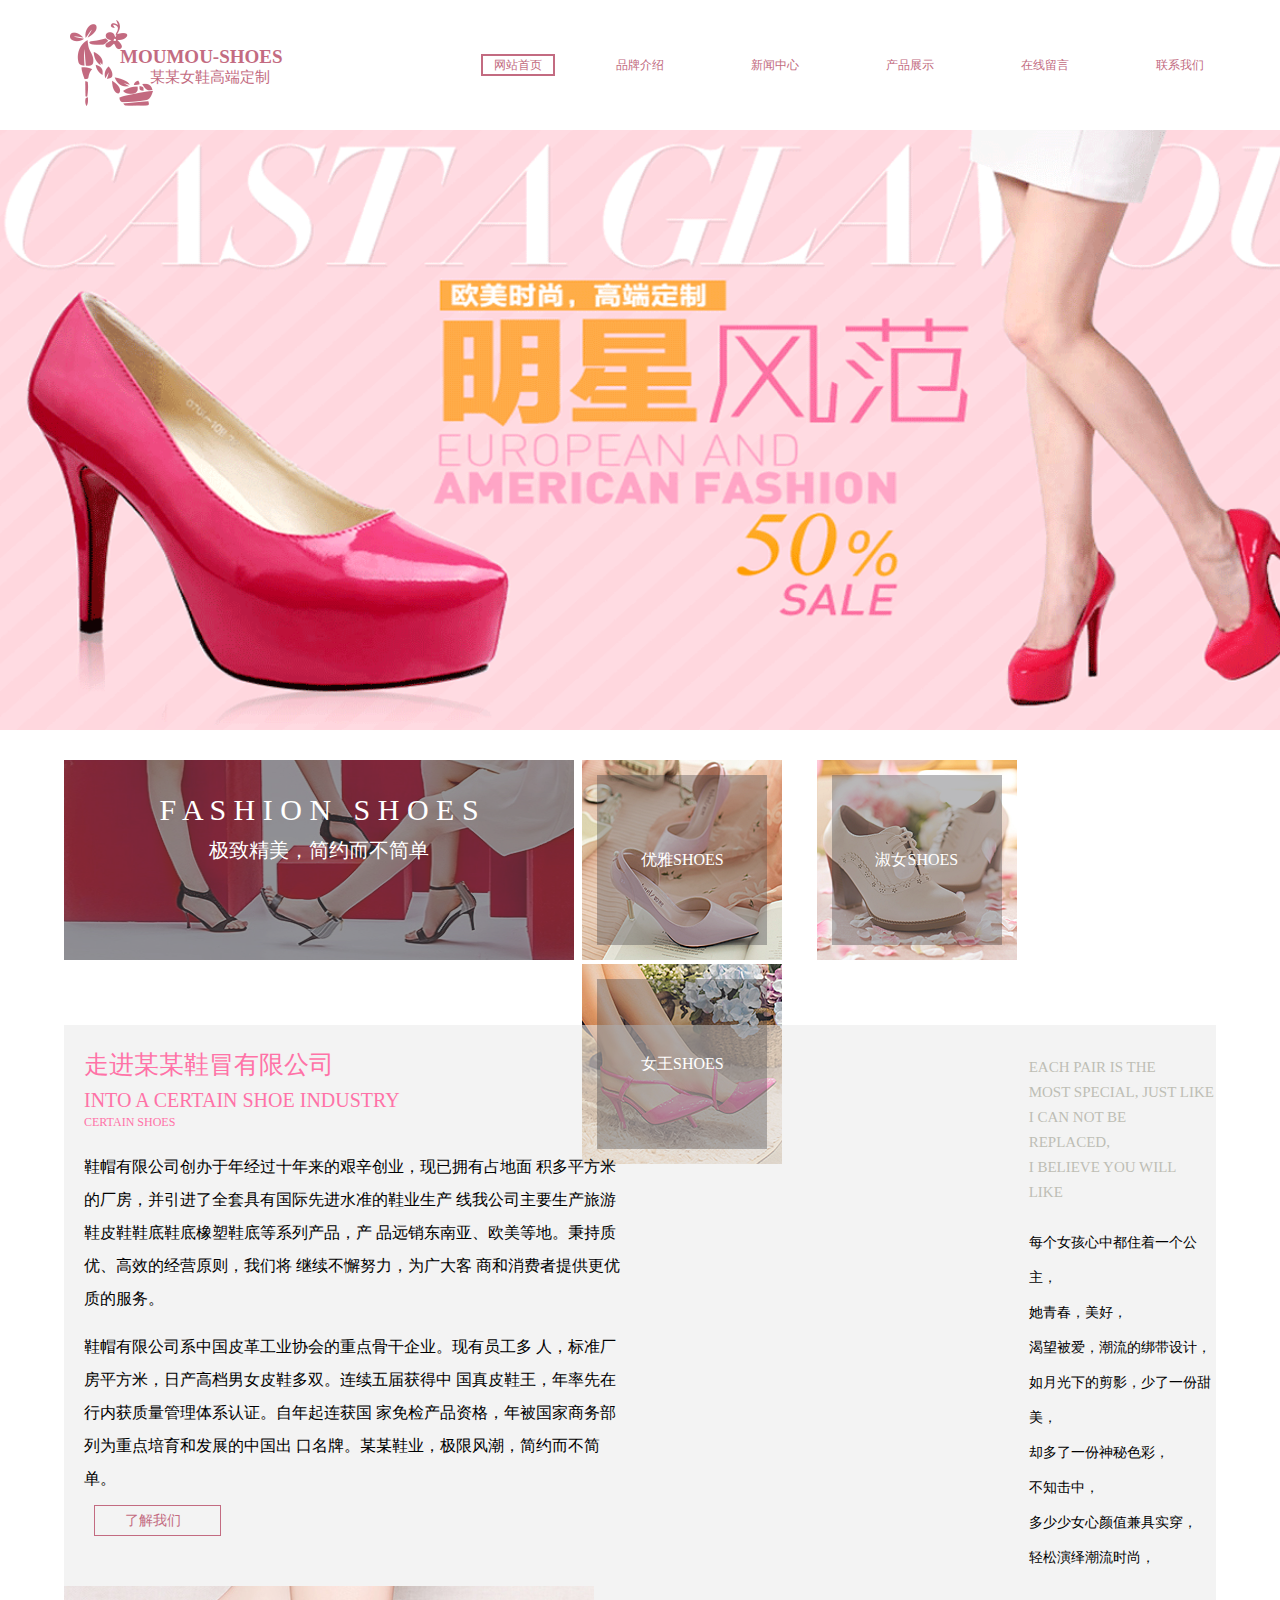
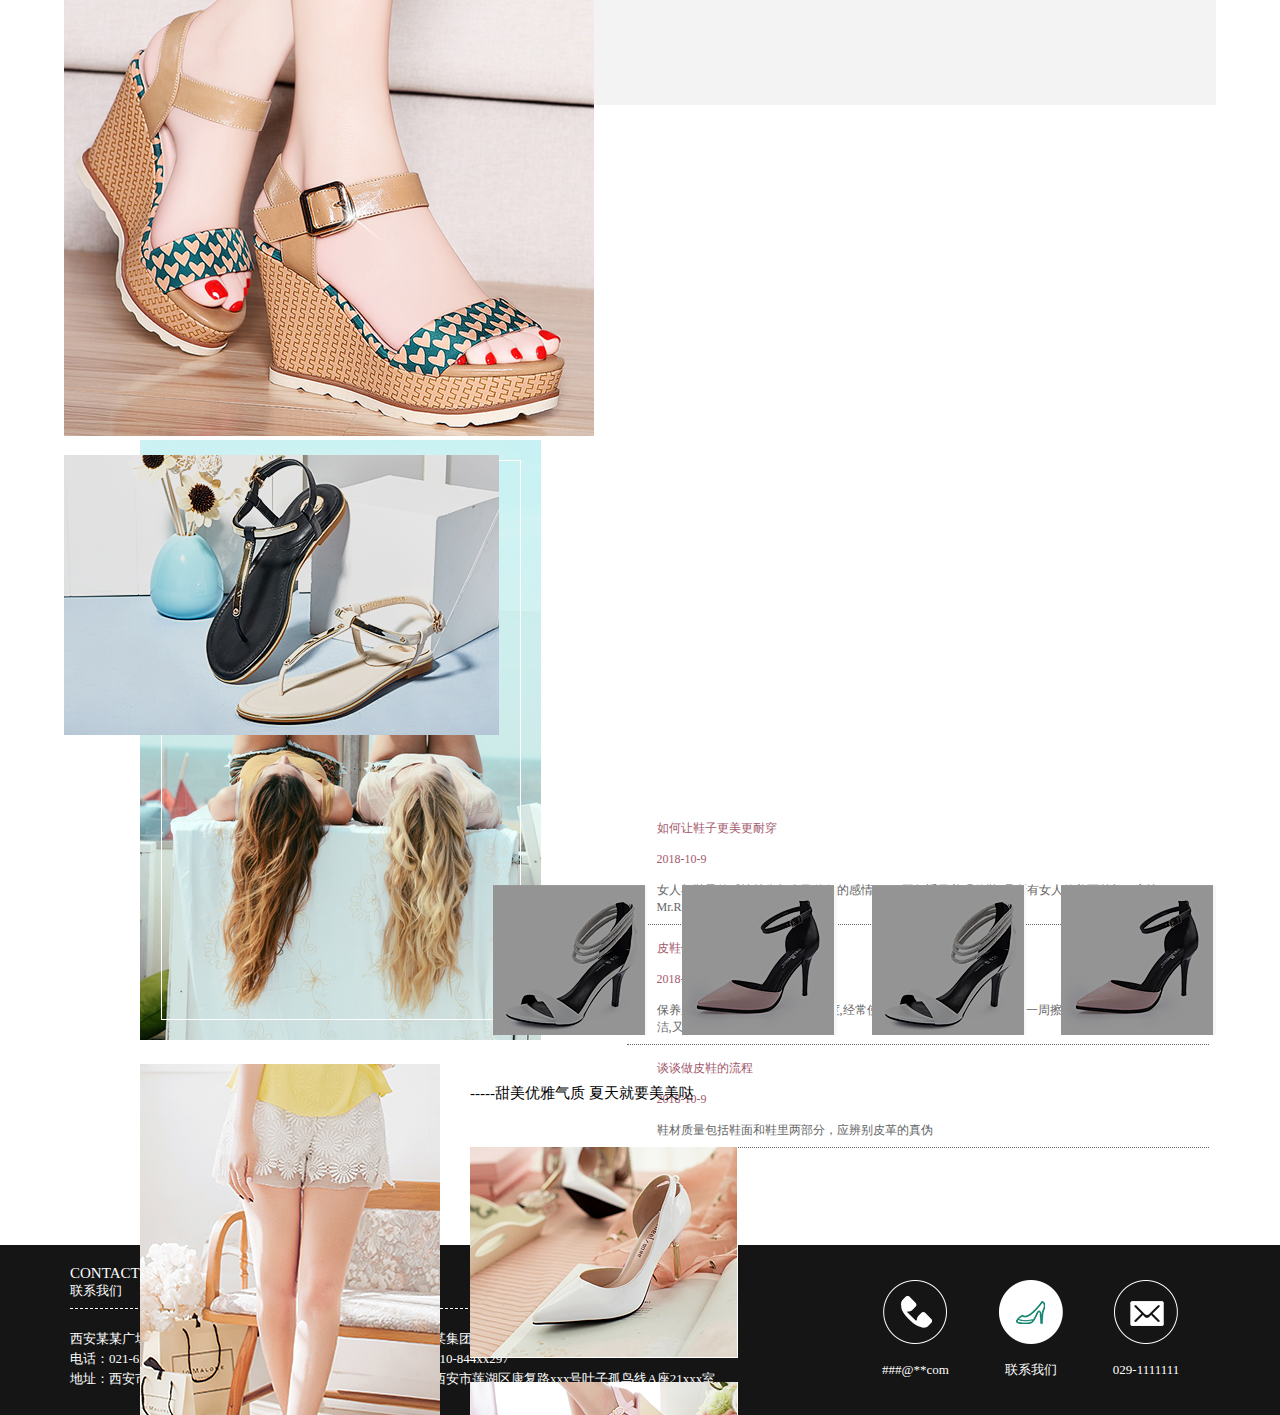
<file: index.html>
<!DOCTYPE html>
<html>
<head lang="en">
    <meta charset="UTF-8">
    <title>某某女鞋高端定制</title>
    <link rel="stylesheet" href="css/index.css"/>
    <script>
        var times;
        var count = 0;
        window.onload = function () {
            var ullist = document.getElementsByClassName('ullist')[0];
            var box = document.getElementsByClassName('box')[0];
            times = setInterval(function () {
                imgbo();
            }, 2000);
            function imgbo() {
                ullist.className = 'ullist b';
                count++;
                ullist.style.marginLeft = (-84 * count) + 'rem';
                setInterval(function () {
                    if (count > ullist.children.length - 1) {
                        ullist.className = 'ullist';
                        count = 0;
                        ullist.style.marginLeft = '0px';
                    }
                }, 1000)

            }
        }
    </script>
</head>
<body>
<div id="container">
    <div class="index-top">
        <div class="index-top-left">
            <div class="logo_03"> <img src="imgs/logo_03_sd90.png"></div>
            <div class="logo_word">
                <span>MOUMOU-SHOES</span><br>
                <span>&nbsp;&nbsp;&nbsp;&nbsp;&nbsp;&nbsp;&nbsp;&nbsp;某某女鞋高端定制</span>
            </div>
        </div>
        <div class="index-top-right">
            <ul>
                <li><a class="select s" href="index.html">网站首页</a></li>
                <li><a class="s" href="brand.html">品牌介绍</a></li>
                <li><a class="s"  href="NEWS.html">新闻中心</a></li>
                <li><a  class="s" href="product.html">产品展示</a></li>
                <li><a class="s"  href="Message.html">在线留言</a></li>
                <li><a  class="s" href="contact.html">联系我们</a></li>
            </ul>
        </div>
    </div>
    <div class="box">
        <ul class="ullist">
            <li  style="width:84rem"><img style="width:84rem;height: 600px" src="imgs/lunbo1.gif"></li>
            <li style="width:84rem"><img style="width:84rem;height: 600px" src="imgs/lunbo2.gif"></li>
            <li  style="width:84rem"><img style="width:84rem;height: 600px" src="imgs/lunbo3.gif"></li>
            <li  style="width:84rem"><img style="width:84rem;height: 600px" src="imgs/lunbo1.gif"></li>
        </ul>
    </div>

    <div class="index-middle2">
        <div class="index-middle21">
            <div class="index-middle21_left">
                <div class="index-middle21_leftceng">
                    <p style="font-size: 30px;margin-top: 30px">F A S H I O N &nbsp; S H O E S</p>
                    <p>极致精美，简约而不简单</p>
                </div>
                <img style="width: 510px;height: 200px" src="imgs/imga_05_1utv.jpg">
            </div>
            <div class="index-middle21_right">
                <div class="index-middle21-right1">
                    <div class="middle_r21C"><p>优雅SHOES</p></div>
                    <img src="imgs/fzb_05_60ik.png">
                </div>
                <div class="index-middle21-right2">
                    <div class="middle_r21C"><p>淑女SHOES</p></div>
                    <img src="imgs/fzb_03_wnf2.png">
                </div>
                <div class="index-middle21-right3">
                    <div class="middle_r21C"><p>女王SHOES</p></div>
                    <img src="imgs/fzb_07_zsig.jpg">
                </div>
            </div>
        </div>
        <div class="index-middle22">
            <div class="index-middle22-1">
                <div class="index-middle22-1left">
                    <p>走进某某鞋冒有限公司</p>
                    <p>INTO A CERTAIN SHOE INDUSTRY</p>
                    <p>CERTAIN SHOES​</p>
                    <div style="line-height:33px">鞋帽有限公司创办于年经过十年来的艰辛创业，现已拥有占地面
                        积多平方米的厂房，并引进了全套具有国际先进水准的鞋业生产
                        线我公司主要生产旅游鞋皮鞋鞋底鞋底橡塑鞋底等系列产品，产
                        品远销东南亚、欧美等地。秉持质优、高效的经营原则，我们将
                        继续不懈努力，为广大客 商和消费者提供更优质的服务。
                        <div style="height: 15px"></div>
                        鞋帽有限公司系中国皮革工业协会的重点骨干企业。现有员工多
                        人，标准厂房平方米，日产高档男女皮鞋多双。连续五届获得中
                        国真皮鞋王，年率先在行内获质量管理体系认证。自年起连获国
                        家免检产品资格，年被国家商务部列为重点培育和发展的中国出
                        口名牌。某某鞋业，极限风潮，简约而不简单。</div>
                </div>
                <div class="index-middle22-1right">
                    <div class="index-middle22-1rightT">
                        <div class="EACH">
                            <p>EACH PAIR IS THE</p>
                            <p>MOST SPECIAL, JUST LIKE</p>
                            <p>I CAN NOT BE</p>
                            <p>REPLACED,</p>
                            <p>I BELIEVE YOU WILL</p>
                            <p>LIKE</p>
                        </div>
                        <div class="gongzhu">
                            <p>每个女孩心中都住着一个公主，</p>

                            <p>她青春，美好，</p>

                            <p>渴望被爱，潮流的绑带设计，</p>

                            <p>如月光下的剪影，少了一份甜美，</p>

                            <p>却多了一份神秘色彩，</p>

                            <p>不知击中，</p>

                            <p>多少少女心颜值兼具实穿，</p>

                            <p>轻松演绎潮流时尚，</p>
                        </div>
                    </div>
                </div>
            </div>
            <div class="index-middle22-2">
                <div class="index-middle22-2-1">
                    <div class="liaojie"><a href="product.html" style="color: #c36b81;font-size: 14px ">了解我们</a></div>
                    <img src="imgs/phoneimg_03_0xa0.jpg">
                </div>
                <div class="index-middle22-2-2">
                    <img src="imgs/about_img_03_o61p.jpg">
                    <div style="float: left;margin-top: 20px">
                        <img src="imgs/phone_img_06_rjcl.jpg">
                    </div>

                    <div style="float: left;margin-top: 40px ;margin-left: 30px">
                        <p style="font-size: 15px">
                            -&#45;&#45;&#45;&#45;甜美优雅气质  夏天就要美美哒</p>
                        <br>
                        <img style="margin-top: 26px" src="imgs/phoneimg_09_xjw0.jpg">
                        <br>
                        <img style="margin-top: 20px" src="imgs/phoneimg_06_t42g.jpg">
                    </div>
                </div>

                <div class="index-middle22-2-3">
                    <div class="index-middle22-2-3left">
                        <img src="imgs/phoneshow_03_spjn.jpg">
                    </div>
                    <div class="index-middle22-2-3right">
                        <div> <div class="c23C"></div><img src="imgs/phoneshow_06_6dkx.jpg"></div>
                        <div> <div class="c23C"></div><img src="imgs/phoneshow_08_nols.jpg"></div>
                        <div> <div class="c23C"></div><img src="imgs/phoneshow_06_6dkx.jpg"></div>
                        <div> <div class="c23C"></div><img src="imgs/phoneshow_08_nols.jpg"></div>
                    </div>

                </div>
            </div>
        </div>
    </div>
    <div class="index-foot-1"style="height: 500px">
        <div class="index-foot-1left">
            <p>NEWS CENTER</p>
            <p>新闻中心</p>
        </div>
        <div class="index-foot-1right" style="margin-top: 60px">
            <ul>
                <li class="ruhe">
                    <p><a href="#" style="color: #a3596c;">如何让鞋子更美更耐穿</a></p>
                    <p style="font-size: 12px;line-height: 25px;color: #a3596c;">2018-10-9</p>
                    <p style="font-size: 12px">女人与鞋子的感情就像与自己伴侣的感情，“一双舒适又美观的鞋”是所有女人的美丽梦想，它比Mr.Right更难求。</p>
                </li>
                <li class="ruhe">
                    <p><a href="#" style="color:#a3596c;">皮鞋保养小常识</a></p>
                    <p style="font-size: 12px;line-height: 25px;color:#a3596c;">2018-10-9</p>
                    <p style="font-size: 12px">保养从新鞋开始,保持鞋面的清洁度,经常使用同色系的鞋油擦拭,且一般一周擦鞋两次既保持鞋面光洁,又延长皮鞋的穿着寿命.</p>
                </li>
                <li class="ruhe">
                    <p><a href="#" style="color:#a3596c;">谈谈做皮鞋的流程</a></p>
                    <p style="font-size: 12px;line-height: 25px;color:#a3596c;">2018-10-9</p>
                    <p style="font-size: 12px">鞋材质量包括鞋面和鞋里两部分，应辨别皮革的真伪</p>
                </li>
            </ul>
        </div>
    </div>
    <div class="index-foot-2">
        <div class="index-foot-2left">
            <p style="font-size: 15px;margin-left: 70px;margin-top: 20px"> CONTACT US</p>
            <p style="margin-left: 70px;"> 联系我们</p>
            <p class="line_"></p>
            <div class="shanhai" style="margin-top: 20px">
                <div>
                    西安某某广场：<br>

                    电话：021-6xxx880<br>

                    地址：西安市雁塔路3xxxx号A栋9xx1室</div>
                <div>

                    西安某某集团：<br>

                    电话：010-844xx297<br>

                    地址：西安市莲湖区康复路xxx号叶子孤鸟线A座21xxx室
                </div>
            </div>
        </div>
        <div class="index-foot-2right">
            <div><a href="#"><img src="imgs/b_07_su52.png"></a>
                <p>###@**com</p></div>
            <div><a href="#"><img src="imgs/b_05_gm39.png"></a>
                <p>联系我们</p></div>
            <div><a href="#"><img src="imgs/b_03_my9e.png"></a>
                <p>029-1111111</p></div>
        </div>
    </div>
</div>
</body>
</html>
</file>
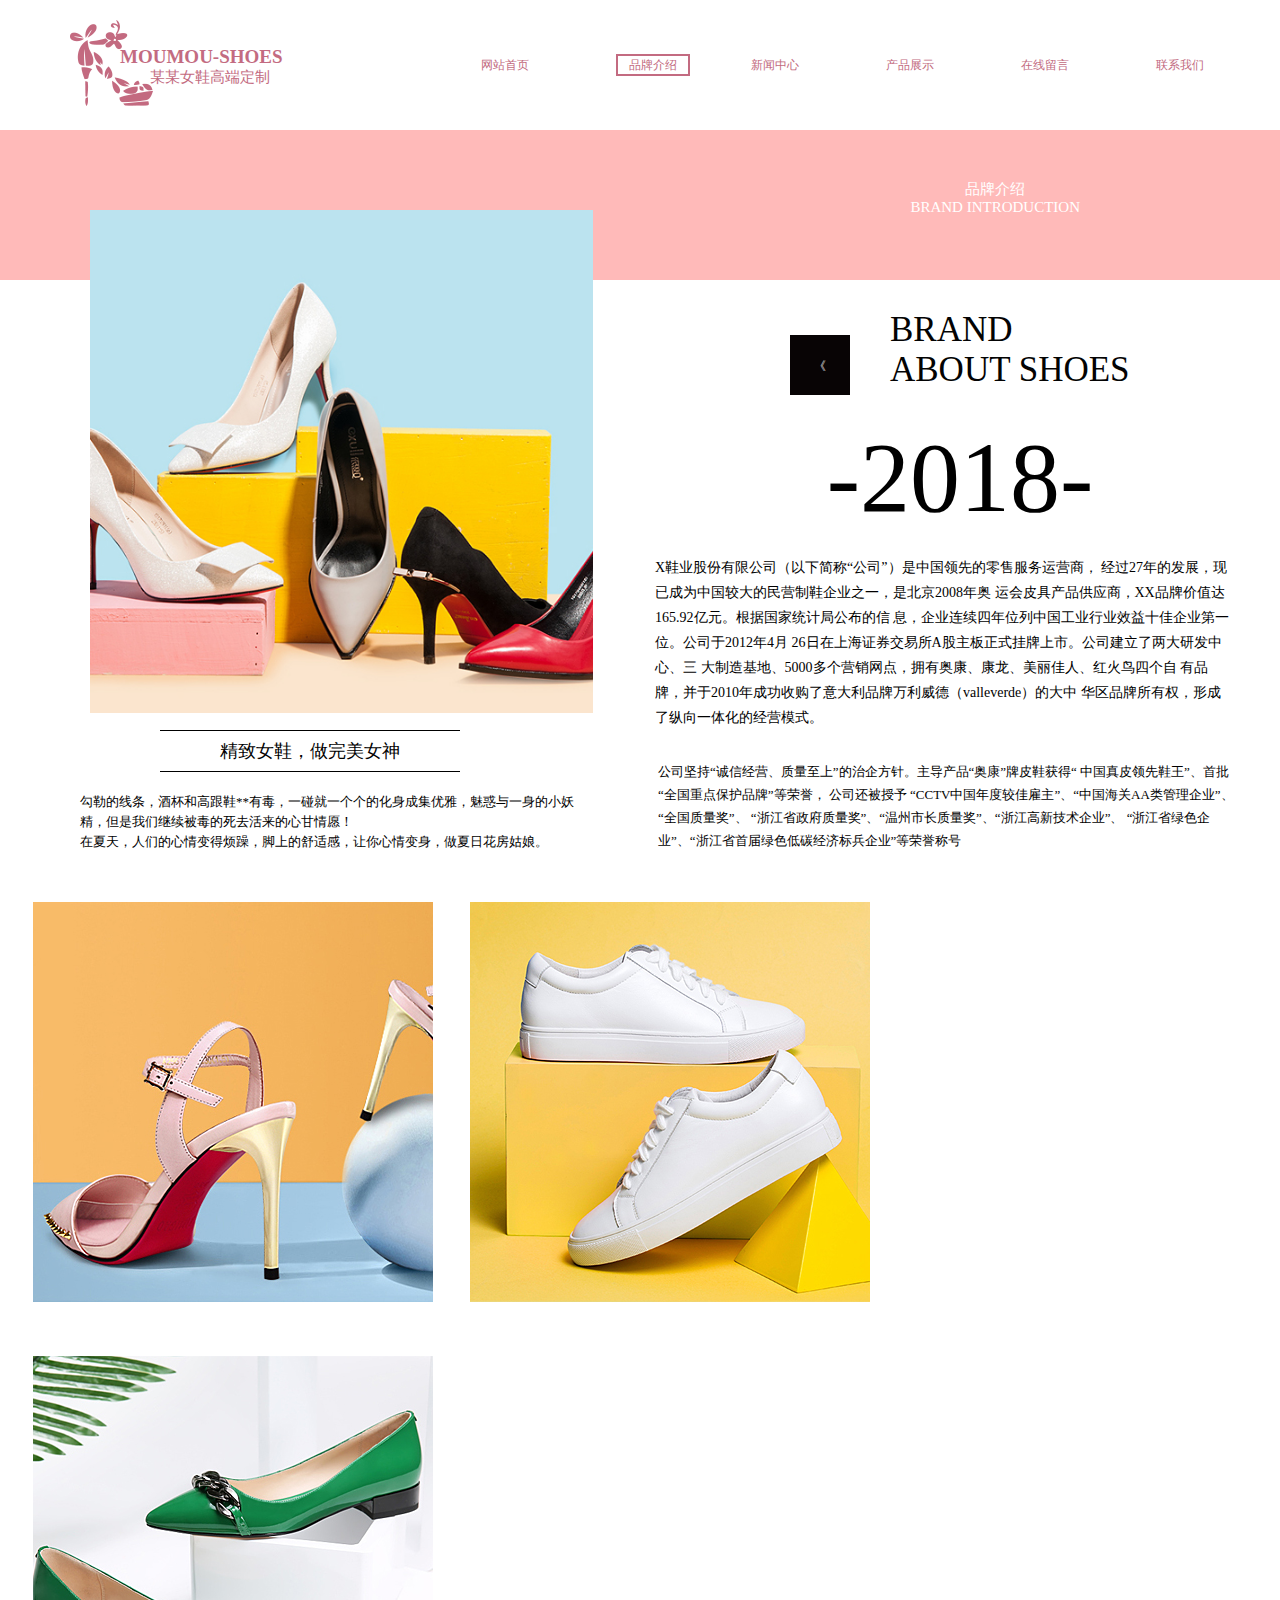
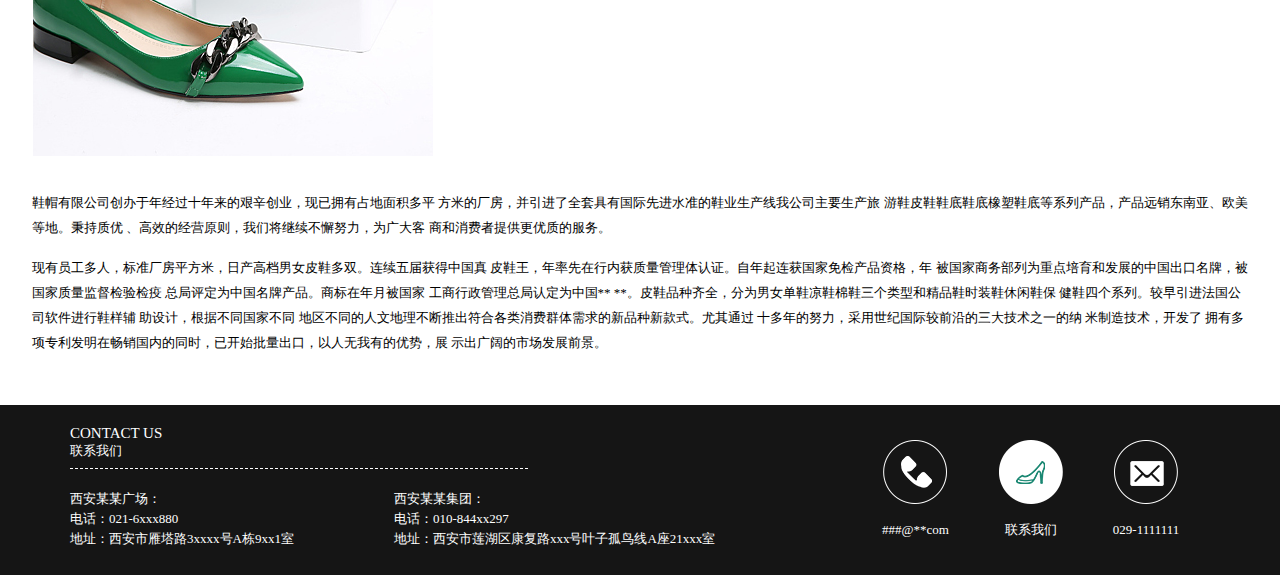
<file: brand.html>
<!DOCTYPE html>
<html>
<head lang="en">
    <meta charset="UTF-8">
    <title>品牌展示</title>
    <link rel="stylesheet" href="css/index.css"/>
    <script src="js/index.js"></script>
</head>
<body>
<div id="container">
    <div class="index-top">
        <div class="index-top-left">
            <div class="logo_03"> <img src="imgs/logo_03_sd90.png"></div>
            <div class="logo_word">
                <span>MOUMOU-SHOES</span><br>
                <span>&nbsp;&nbsp;&nbsp;&nbsp;&nbsp;&nbsp;&nbsp;&nbsp;某某女鞋高端定制</span>
            </div>
        </div>
        <div class="index-top-right">
            <ul>
                <li><a class="s" href="index.html">网站首页</a></li>
                <li><a class="select s"  href="brand.html">品牌介绍</a></li>
                <li><a class="s"  href="NEWS.html">新闻中心</a></li>
                <li><a  class="s" href="product.html">产品展示</a></li>
                <li><a class="s"  href="Message.html">在线留言</a></li>
                <li><a  class="s" href="contact.html">联系我们</a></li>
            </ul>
        </div>
    </div>
    <div class="index-middle">
        <div class="brand-middle1">
        <div class="string" style="color: white;font-size: 15px">
                <div style="margin-top:50px;text-align: center;float: right;margin-right: 200px">
                    <p>品牌介绍</p>
                    <p>BRAND INTRODUCTION</p>
                </div>
            </div>
        <div class="brM">
            <div class="br-mid1left">
                <img style="width: 503px;margin-left: 90px" src="imgs/product_c_03.jpg">
            </div>
            <div class="br-mid1right" style="margin-top: 100px">
                <div class="summer">
                            <div style="font-size: 30px;line-height: 50px;text-align: center"><a  style="color:white" href="index.html">《</a></div>
                            <div>
                                <p>BRAND</p>
                                <p>ABOUT SHOES</p>
                            </div>
                        </div>
                <p style="font-size: 100px;text-align: center;margin-bottom: 20px">-2018-</p>
                <p style="margin-left: 15px;margin-right: 50px;font-size: 14px;line-height: 25px">
                    X鞋业股份有限公司（以下简称“公司”）是中国领先的零售服务运营商，
                    经过27年的发展，现已成为中国较大的民营制鞋企业之一，是北京2008年奥
                    运会皮具产品供应商，XX品牌价值达165.92亿元。根据国家统计局公布的信
                    息，企业连续四年位列中国工业行业效益十佳企业第一位。公司于2012年4月
                    26日在上海证券交易所A股主板正式挂牌上市。公司建立了两大研发中心、三
                    大制造基地、5000多个营销网点，拥有奥康、康龙、美丽佳人、红火鸟四个自
                    有品牌，并于2010年成功收购了意大利品牌万利威德（valleverde）的大中
                    华区品牌所有权，形成了纵向一体化的经营模式。
                </p>
            </div>
        </div>
        </div>
    </div>
    <div class="brand-middle2">
       <div class="brand-middle2left">
           <p style="margin-left:160px;width: 300px;font-size:18px;line-height: 40px;text-align:center;border-top: 1px solid black;border-bottom: 1px solid black; ">精致女鞋，做完美女神</p>
           <p style="margin-left: 80px;margin-top: 20px">勾勒的线条，酒杯和高跟鞋**有毒，一碰就一个个的化身成集优雅，魅惑与一身的小妖精，但是我们继续被毒的死去活来的心甘情愿！</p>

           <p style="margin-left: 80px">在夏天，人们的心情变得烦躁，脚上的舒适感，让你心情变身，做夏日花房姑娘。</p>
       </div>
       <div class="brand-middle2right">
         <p>公司坚持“诚信经营、质量至上”的治企方针。主导产品“奥康”牌皮鞋获得“
             中国真皮领先鞋王”、首批“全国重点保护品牌”等荣誉， 公司还被授予
             “CCTV中国年度较佳雇主”、“中国海关AA类管理企业”、“全国质量奖”、
             “浙江省政府质量奖”、“温州市长质量奖”、“浙江高新技术企业”、
             “浙江省绿色企业”、“浙江省首届绿色低碳经济标兵企业”等荣誉称号</p>
        </div>
       <div class="brand-middle2bottom">
           <img src="imgs/productb.jpg">
           <img src="imgs/productd.jpg">
           <img src="imgs/producta.jpg">
       </div>
       <div style="margin-top: 30px;font-size: 13px;line-height: 25px">
           <p style="width: 95%;margin-left: 2.5%;margin-right:2.5%;margin-bottom: 15px ">
           鞋帽有限公司创办于年经过十年来的艰辛创业，现已拥有占地面积多平
           方米的厂房，并引进了全套具有国际先进水准的鞋业生产线我公司主要生产旅
           游鞋皮鞋鞋底鞋底橡塑鞋底等系列产品，产品远销东南亚、欧美等地。秉持质优
           、高效的经营原则，我们将继续不懈努力，为广大客 商和消费者提供更优质的服务。</p>
       <p style="width: 95%;margin-left: 2.5%;margin-right:2.5% ;margin-bottom: 50px">现有员工多人，标准厂房平方米，日产高档男女皮鞋多双。连续五届获得中国真
           皮鞋王，年率先在行内获质量管理体认证。自年起连获国家免检产品资格，年
           被国家商务部列为重点培育和发展的中国出口名牌，被国家质量监督检验检疫
           总局评定为中国名牌产品。商标在年月被国家 工商行政管理总局认定为中国**
           **。皮鞋品种齐全，分为男女单鞋凉鞋棉鞋三个类型和精品鞋时装鞋休闲鞋保
           健鞋四个系列。较早引进法国公司软件进行鞋样辅 助设计，根据不同国家不同
           地区不同的人文地理不断推出符合各类消费群体需求的新品种新款式。尤其通过
           十多年的努力，采用世纪国际较前沿的三大技术之一的纳 米制造技术，开发了
           拥有多项专利发明在畅销国内的同时，已开始批量出口，以人无我有的优势，展
           示出广阔的市场发展前景。</p></div>
    </div>
    <div class="index-foot-2">
        <div class="index-foot-2left">
            <p style="font-size: 15px;margin-left: 70px;margin-top: 20px"> CONTACT US</p>
            <p style="margin-left: 70px;"> 联系我们</p>
            <p class="line_"></p>
            <div class="shanhai" style="margin-top: 20px">
                <div>
                    西安某某广场：<br>

                    电话：021-6xxx880<br>

                    地址：西安市雁塔路3xxxx号A栋9xx1室</div>
                <div>

                    西安某某集团：<br>

                    电话：010-844xx297<br>

                    地址：西安市莲湖区康复路xxx号叶子孤鸟线A座21xxx室
                </div>
            </div>
        </div>
        <div class="index-foot-2right">
            <div><a href="#"><img src="imgs/b_07_su52.png"></a>
                <p>###@**com</p></div>
            <div><a href="#"><img src="imgs/b_05_gm39.png"></a>
                <p>联系我们</p></div>
            <div><a href="#"><img src="imgs/b_03_my9e.png"></a>
                <p>029-1111111</p></div>
        </div>
    </div>
</div>
</body>
</html>
</file>
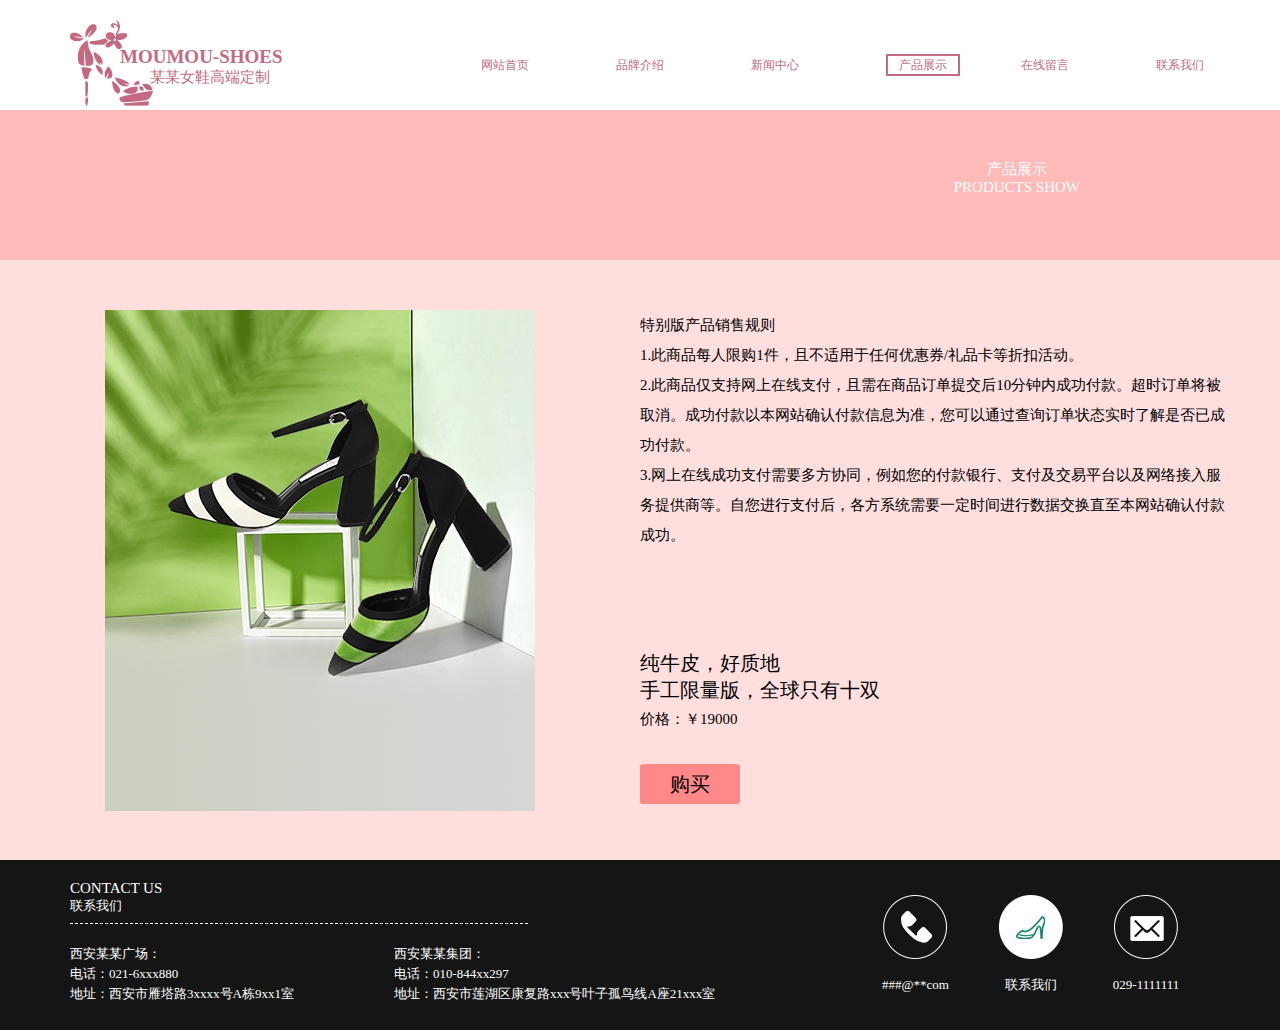
<file: buyshoes.html>
<!DOCTYPE html>
<html>
<head lang="en">
    <meta charset="UTF-8">
    <title>产品购买</title>
    <link rel="stylesheet" href="css/index.css"/>
    <script src="js/index.js"></script>
</head>
<body>
<div id="container" style="background-color: rgba(255, 186, 185, 0.48)">
    <div class="index-top">
        <div class="index-top-left">
            <div class="logo_03"> <img src="imgs/logo_03_sd90.png"></div>
            <div class="logo_word">
                <span>MOUMOU-SHOES</span><br>
                <span>&nbsp;&nbsp;&nbsp;&nbsp;&nbsp;&nbsp;&nbsp;&nbsp;某某女鞋高端定制</span>
            </div>
        </div>
        <div class="index-top-right">
            <ul>
                <li><a class="s" href="index.html">网站首页</a></li>
                <li><a  href="brand.html">品牌介绍</a></li>
                <li><a class="s"  href="NEWS.html">新闻中心</a></li>
                <li><a class="select s" class="s" href="product.html">产品展示</a></li>
                <li><a class="s"  href="Message.html">在线留言</a></li>
                <li><a  class="s" href="contact.html">联系我们</a></li>
            </ul>
        </div>

    </div>
    <div class="string" style="color: white;font-size: 15px">
        <div style="margin-top:50px;text-align: center;float: right;margin-right: 200px">
            <p>产品展示</p>
            <p>PRODUCTS SHOW</p>
        </div>
    </div>
    <div style="margin-top: 200px;width: 100%;height: 550px;">
        <div class="bleft" style="text-align: center">
            <img src="imgs/img_ra_03.jpg">
        </div>
        <div class="bright">
            <p style="line-height: 30px;font-size: 15px;margin-right: 50px">特别版产品销售规则<br>
                1.此商品每人限购1件，且不适用于任何优惠券/礼品卡等折扣活动。

               <br> 2.此商品仅支持网上在线支付，且需在商品订单提交后10分钟内成功付款。超时订单将被取消。成功付款以本网站确认付款信息为准，您可以通过查询订单状态实时了解是否已成功付款。

               <br> 3.网上在线成功支付需要多方协同，例如您的付款银行、支付及交易平台以及网络接入服务提供商等。自您进行支付后，各方系统需要一定时间进行数据交换直至本网站确认付款成功。</p>
            <p style="margin-top: 100px;font-size: 20px!important;">纯牛皮，好质地</p>
            <p style="font-size: 20px">手工限量版，全球只有十双</p>
            <p style="line-height: 30px;font-size: 15px">价格：￥19000</p>
            <button style="margin-top: 30px;background-color: rgba(255, 0, 0, 0.38);border: none;width: 100px;height: 40px;border-radius: 5%;font-size: 20px">购买</button>
        </div>
    </div>
    <div class="index-foot-2">
        <div class="index-foot-2left">
            <p style="font-size: 15px;margin-left: 70px;margin-top: 20px"> CONTACT US</p>
            <p style="margin-left: 70px;"> 联系我们</p>
            <p class="line_"></p>
            <div class="shanhai" style="margin-top: 20px">
                <div>
                    西安某某广场：<br>

                    电话：021-6xxx880<br>

                    地址：西安市雁塔路3xxxx号A栋9xx1室</div>
                <div>

                    西安某某集团：<br>

                    电话：010-844xx297<br>

                    地址：西安市莲湖区康复路xxx号叶子孤鸟线A座21xxx室
                </div>
            </div>
        </div>
        <div class="index-foot-2right">
            <div><a href="#"><img src="imgs/b_07_su52.png"></a>
                <p>###@**com</p></div>
            <div><a href="#"><img src="imgs/b_05_gm39.png"></a>
                <p>联系我们</p></div>
            <div><a href="#"><img src="imgs/b_03_my9e.png"></a>
                <p>029-1111111</p></div>
        </div>
    </div>
</div>
</body>
</html>
</file>
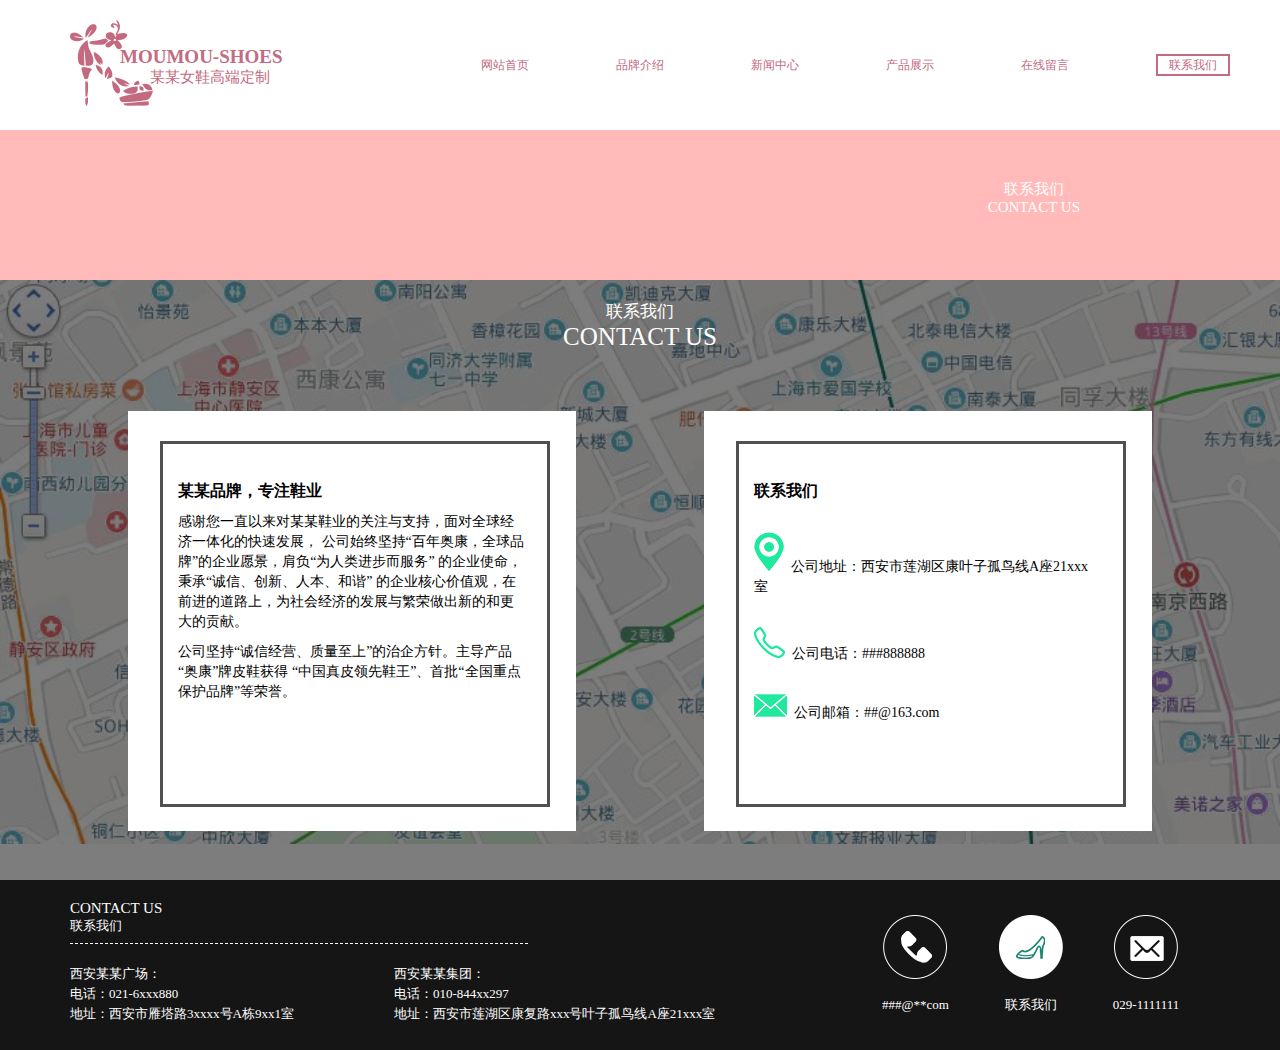
<file: contact.html>
<!DOCTYPE html>
<html>
<head lang="en">
    <meta charset="UTF-8">
    <title>联系我们</title>
    <link rel="stylesheet" href="css/index.css"/>
    <script src="js/index.js"></script>
</head>
<body>
<div id="container">
    <div class="index-top">
        <div class="index-top-left">
            <div class="logo_03"> <img src="imgs/logo_03_sd90.png"></div>
            <div class="logo_word">
                <span>MOUMOU-SHOES</span><br>
                <span>&nbsp;&nbsp;&nbsp;&nbsp;&nbsp;&nbsp;&nbsp;&nbsp;某某女鞋高端定制</span>
            </div>
        </div>
        <div class="index-top-right">
            <ul>
                <li><a class="s" href="index.html">网站首页</a></li>
                <li><a class="s" href="brand.html">品牌介绍</a></li>
                <li><a class="s"  href="NEWS.html">新闻中心</a></li>
                <li><a  class="s" href="product.html">产品展示</a></li>
                <li><a class="s"  href="Message.html">在线留言</a></li>
                <li><a  class="select" href="contact.html">联系我们</a></li>
            </ul>
        </div>
    </div>
    <div class="index-middle" style="height: 150px">
        <div class="brand-middle1"style="height: 150px">
            <div class="string" style="color: white;font-size: 15px">
                <div style="margin-top:50px;text-align: center;float: right;margin-right: 200px">
                    <p>联系我们</p>
                    <p>CONTACT US</p>
                </div>
            </div>
        </div>

    </div>
    <div class="map">
        <div class="cengmap">
            <p style="text-align:center;color: white;font-size: 17px;margin-top: 20px">联系我们</p>
            <p style="text-align:center;color: white;font-size: 25px;">CONTACT US</p>
            <div class="left">
                <div></div>
                <p style="margin:70px 20px 10px 50px;font-weight: bold ">某某品牌，专注鞋业</p>
                <p style="font-size: 14px;margin:0 50px 10px 50px ;line-height: 20px">感谢您一直以来对某某鞋业的关注与支持，面对全球经济一体化的快速发展，
                    公司始终坚持“百年奥康，全球品牌”的企业愿景，肩负“为人类进步而服务”
                    的企业使命，秉承“诚信、创新、人本、和谐”
                    的企业核心价值观，在前进的道路上，为社会经济的发展与繁荣做出新的和更
                    大的贡献。</p>
                <p style="font-size: 14px;margin:0 50px 10px 50px ;line-height: 20px">公司坚持“诚信经营、质量至上”的治企方针。主导产品“奥康”牌皮鞋获得
                    “中国真皮领先鞋王”、首批“全国重点保护品牌”等荣誉。</p>
            </div>
            <div class="right">
                <div></div>
                <p style="margin:70px 20px 10px 50px;font-weight: bold ">联系我们</p>
                <p style="font-size: 14px;margin:30px 50px 10px 50px ;line-height: 20px"><img src="imgs/icon_add_03.png">&nbsp;&nbsp;公司地址：西安市莲湖区康叶子孤鸟线A座21xxx室</p>
                <p style="font-size: 14px;margin:30px 50px 10px 50px ;line-height: 20px"><img src="imgs/icon_tel_03.png">&nbsp;&nbsp;公司电话：###888888</p>
                <p style="font-size: 14px;margin:30px 50px 10px 50px ;line-height: 20px"><img src="imgs/icon_email_03.png">&nbsp;&nbsp;公司邮箱：##@163.com</p>
            </div>
        </div>
        <img style="width: 100%" src="imgs/map.jpg">
    </div>
    <div class="index-foot-2">
        <div class="index-foot-2left">
            <p style="font-size: 15px;margin-left: 70px;margin-top: 20px"> CONTACT US</p>
            <p style="margin-left: 70px;"> 联系我们</p>
            <p class="line_"></p>
            <div class="shanhai" style="margin-top: 20px">
                <div>
                    西安某某广场：<br>

                    电话：021-6xxx880<br>

                    地址：西安市雁塔路3xxxx号A栋9xx1室</div>
                <div>

                    西安某某集团：<br>

                    电话：010-844xx297<br>

                    地址：西安市莲湖区康复路xxx号叶子孤鸟线A座21xxx室
                </div>
            </div>
        </div>
        <div class="index-foot-2right">
            <div><a href="#"><img src="imgs/b_07_su52.png"></a>
                <p>###@**com</p></div>
            <div><a href="#"><img src="imgs/b_05_gm39.png"></a>
                <p>联系我们</p></div>
            <div><a href="#"><img src="imgs/b_03_my9e.png"></a>
                <p>029-1111111</p></div>
        </div>
    </div>
</div>
</body>
</html>
</file>
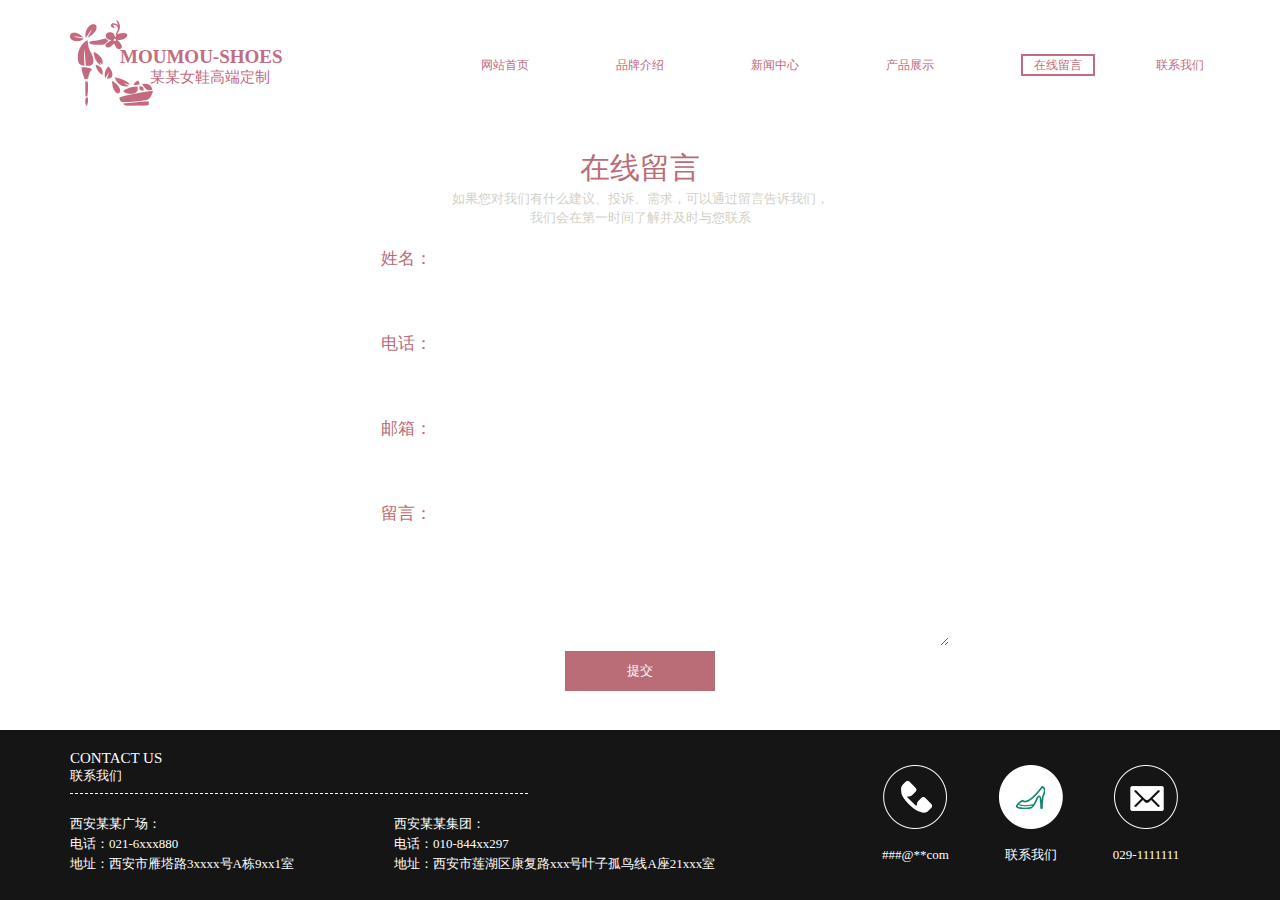
<file: Message.html>
<!DOCTYPE html>
<html>
<head lang="en">
    <meta charset="UTF-8">
    <title>在线留言</title>
    <link rel="stylesheet" href="css/index.css"/>
    <script src="js/index.js"></script>
</head>
<body>
<div id="container">
    <div class="index-top">
        <div class="index-top-left">
            <div class="logo_03"> <img src="imgs/logo_03_sd90.png"></div>
            <div class="logo_word">
                <span>MOUMOU-SHOES</span><br>
                <span>&nbsp;&nbsp;&nbsp;&nbsp;&nbsp;&nbsp;&nbsp;&nbsp;某某女鞋高端定制</span>
            </div>
        </div>
        <div class="index-top-right">
            <ul>
                <li><a class="s" href="index.html">网站首页</a></li>
                <li><a class="s" href="brand.html">品牌介绍</a></li>
                <li><a class="s"  href="NEWS.html">新闻中心</a></li>
                <li><a  class="s" href="product.html">产品展示</a></li>
                <li><a class="select s"  href="Message.html">在线留言</a></li>
                <li><a  class="s" href="contact.html">联系我们</a></li>
            </ul>
        </div>
    </div>
    <div class="index-middle"style="background-image: url('http://shoes-1099129.pic36.websiteonline.cn/upload/con_img.jpg')">
        <div class="message" style="color: rgb(186, 108, 119);text-align: center;">
            <br>
            <p style="font-size:30px;">在线留言</p>
            <p style="font-size: 13px;line-height: 20px;color: rgba(185, 183, 169, 0.68)">如果您对我们有什么建议、投诉、需求，可以通过留言告诉我们，</p>
            <p style="font-size: 13px;color: rgba(185, 183, 169, 0.68)">我们会在第一时间了解并及时与您联系</p>
            <p style='margin-left: -36.5%;font-size: 17px;margin-top: 20px'>姓名：</p>
            <p><input class="a" style="width: 40%;height:40px;color:white;line-height: 30px;border:1px dashed white;background-color: transparent" type="text"></p>
            <p style='margin-left: -36.5%;font-size: 17px;margin-top: 20px'>电话：</p>
            <p><input class="b"  style="width: 40%;height:40px;color:white;line-height: 30px;border:1px dashed white;background-color: transparent" type="text"></p>
            <p style='margin-left: -36.5%;font-size: 17px;margin-top: 20px'>邮箱：</p>
            <p><input  class="c" style="width: 40%;height: 40px;color:white;line-height: 30px;border:1px dashed white;background-color: transparent" type="text"></p>
            <p style='margin-left: -36.5%;font-size: 17px;margin-top: 20px'>留言：</p>
            <textarea class="d" rows="8" cols="75" style="color:white;border:1px dashed white;background-color: transparent"></textarea>
            <p><button class="sub" >提交</button></p>
        </div>
        <script>
            var a=document.getElementsByClassName('a')[0];
            var b=document.getElementsByClassName('b')[0];
            var c=document.getElementsByClassName('c')[0];
            var d=document.getElementsByClassName('d')[0];
            var btn=document.getElementsByClassName('sub')[0];
            btn.onclick=function(){
                if(a.value!=''&& b.value!=''&& c.value!=''&& d.value!=''){
                    alert('提交成功！')

                }
                else{
                    alert('提交失败！')
                }
                a.value=b.value=c.value=d.value='';
            }
        </script>
    </div>
    <div class="index-foot-2">
        <div class="index-foot-2left">
            <p style="font-size: 15px;margin-left: 70px;margin-top: 20px"> CONTACT US</p>
            <p style="margin-left: 70px;"> 联系我们</p>
            <p class="line_"></p>
            <div class="shanhai" style="margin-top: 20px">
                <div>
                    西安某某广场：<br>

                    电话：021-6xxx880<br>

                    地址：西安市雁塔路3xxxx号A栋9xx1室</div>
                <div>

                    西安某某集团：<br>

                    电话：010-844xx297<br>

                    地址：西安市莲湖区康复路xxx号叶子孤鸟线A座21xxx室
                </div>
            </div>
        </div>
        <div class="index-foot-2right">
            <div><a href="#"><img src="imgs/b_07_su52.png"></a>
                <p>###@**com</p></div>
            <div><a href="#"><img src="imgs/b_05_gm39.png"></a>
                <p>联系我们</p></div>
            <div><a href="#"><img src="imgs/b_03_my9e.png"></a>
                <p>029-1111111</p></div>
        </div>
    </div>
</div>
</body>
</html>
</file>
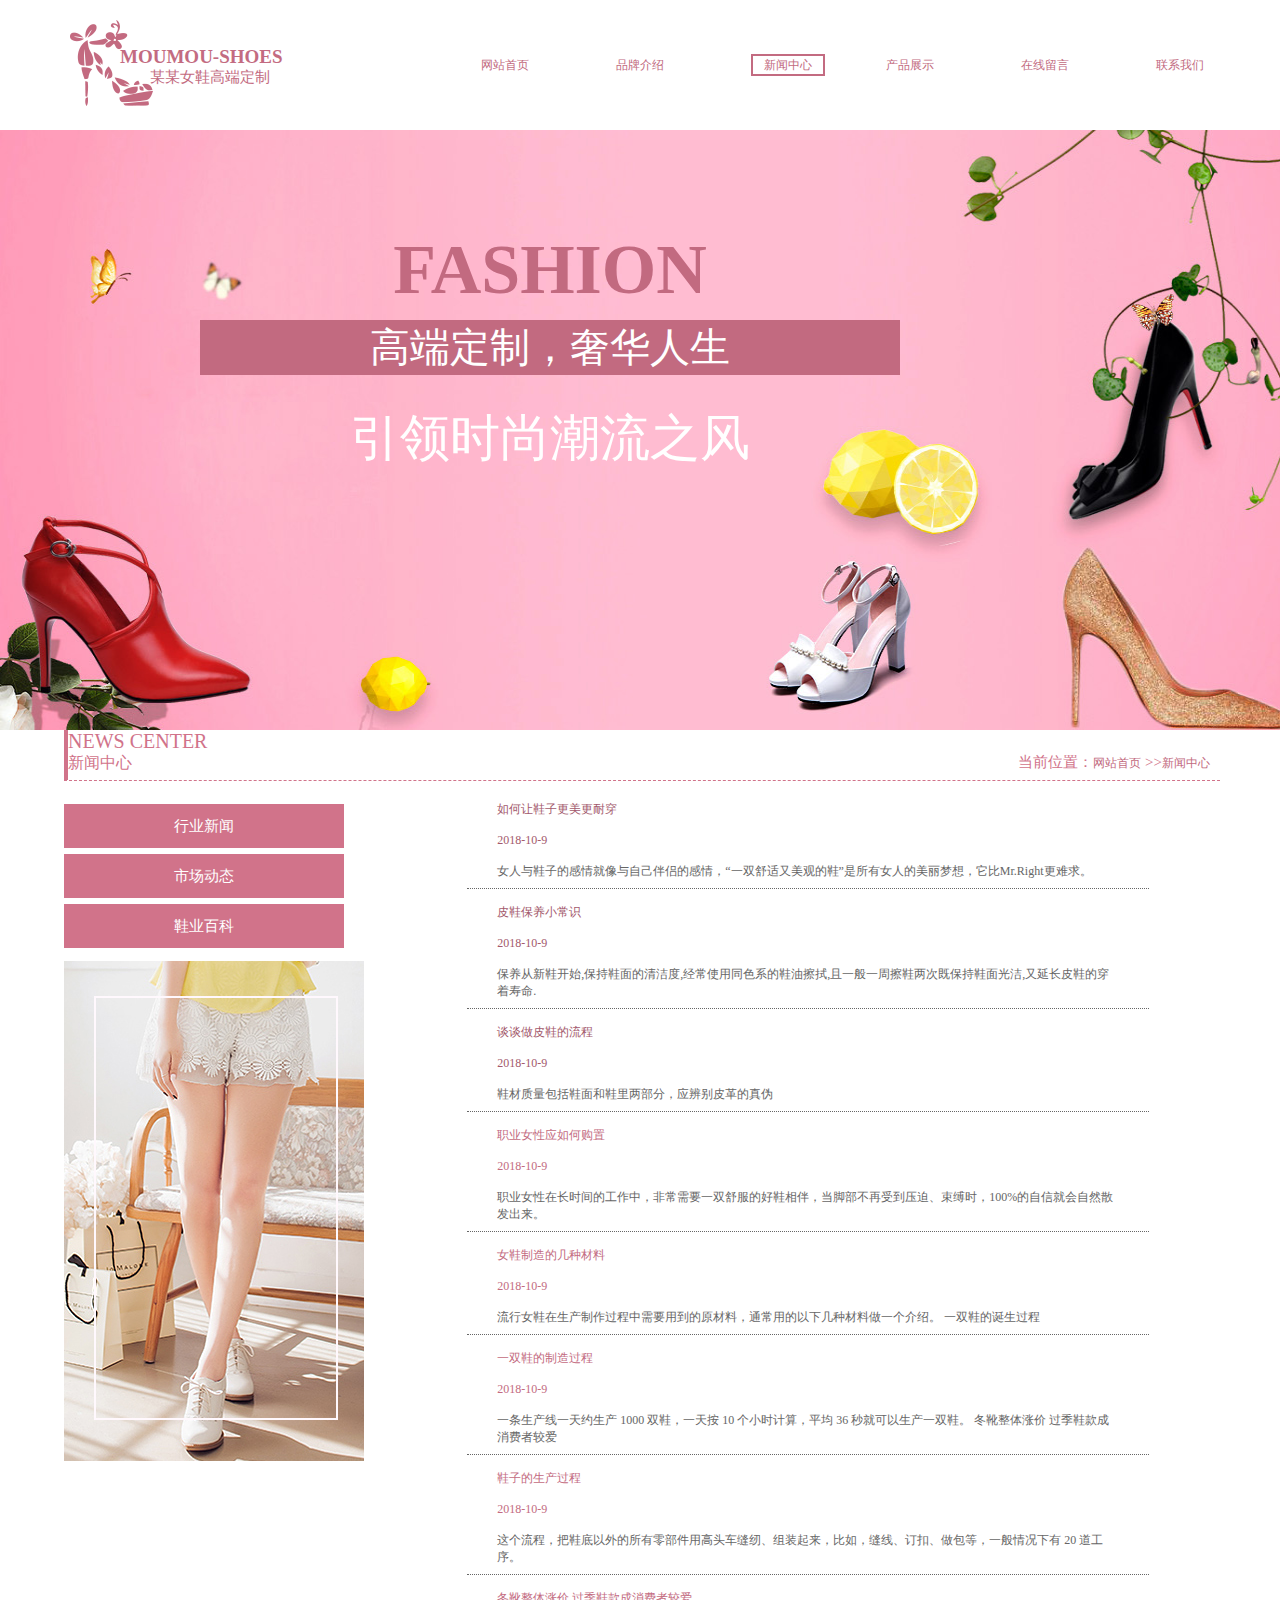
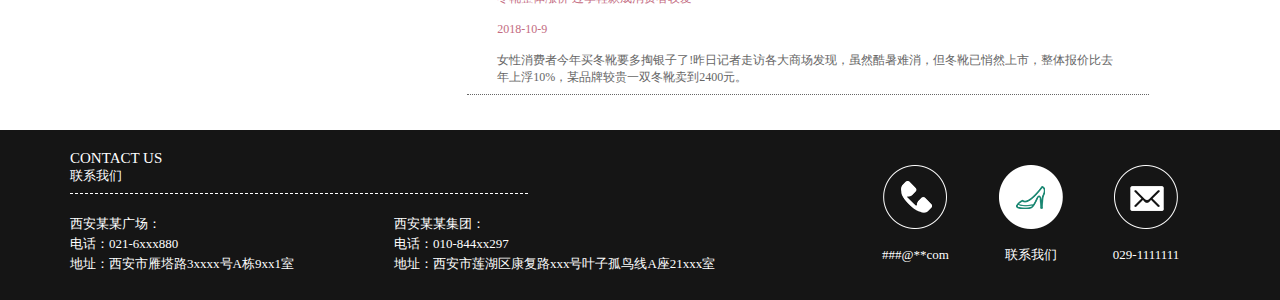
<file: NEWS.html>
<!DOCTYPE html>
<html>
<head lang="en">
    <meta charset="UTF-8">
    <title>新闻中心</title>
    <link rel="stylesheet" href="css/index.css"/>
    <script src="js/index.js"></script>
</head>
<body>
<div id="container">
    <div class="index-top">
        <div class="index-top-left">
            <div class="logo_03"> <img src="imgs/logo_03_sd90.png"></div>
            <div class="logo_word">
                <span>MOUMOU-SHOES</span><br>
                <span>&nbsp;&nbsp;&nbsp;&nbsp;&nbsp;&nbsp;&nbsp;&nbsp;某某女鞋高端定制</span>
            </div>
        </div>
        <div class="index-top-right">
            <ul>
                <li><a class="s" href="index.html">网站首页</a></li>
                <li><a  href="brand.html">品牌介绍</a></li>
                <li><a  class="select s" class="s"  href="NEWS.html">新闻中心</a></li>
                <li><a  class="s" href="product.html">产品展示</a></li>
                <li><a class="s"  href="Message.html">在线留言</a></li>
                <li><a  class="s" href="contact.html">联系我们</a></li>
            </ul>
        </div>
    </div>
    <div class="index-middle">
        <div class="index-middle-ceng">
         <p style="margin-right: 200px;margin-top: 50px;color:#c26a80;font-size: 70px;font-weight: bold">FASHION</p>
         <p style="margin-right: 200px;margin-top: 10px;color:white;background-color:#c26a80;font-size: 40px">高端定制，奢华人生</p>
         <p style="margin-right: 200px;margin-top: 30px;font-size: 50px;color: white">引领时尚潮流之风</p>
        </div>
        <div class="index-middle-picture">
            <img style="position:absolute;left:0;top:0;height:600px;width: 1345px;" src="imgs/shouye-1.jpg">
        </div>
    </div>
    <div class="newsmenu" style="height: 1000px">
       <div style="width: 100%;height: 50px;border-left: 4px solid #d1738a;
       border-bottom: 1px dashed #d1738a">
           <p style="color:#d1738a;font-size: 20px">NEWS CENTER</p>
           <div>
            <div style="float:left;color:#d1738a ;font-size: 16px">新闻中心</div>
            <div style="float: right;color:#d1738a;font-size: 15px ;margin-right: 10px">当前位置：<a href="index.html ">网站首页</a> >><a href="NEWS.html">新闻中心</a></div>
           </div>
       </div>
       <div class="hangye">
           <div class="hangyeleft">
               <a class="hangyemenu" href="NEWS.html">行业新闻</a>
               <br>
               <a class="hangyemenu" href="NEWS.html">市场动态</a>
               <br>
               <a class="hangyemenu" href="NEWS.html">鞋业百科</a>
               <div style="margin-top: 10px">
                   <div class="activexian"></div>
                   <img src="imgs/phone_img_06_rjcl.jpg">
               </div>
           </div>
           <div class="hangyeright" style="height: 900px">
               <ul>
                   <li class="ruhe" style="margin-top: 20px">
                       <p><a href="ruhe.html" style="color: #a3596c;">如何让鞋子更美更耐穿</a></p>
                       <p style="font-size: 12px;line-height: 25px;color: #a3596c;">2018-10-9</p>
                       <p style="font-size: 12px">女人与鞋子的感情就像与自己伴侣的感情，“一双舒适又美观的鞋”是所有女人的美丽梦想，它比Mr.Right更难求。</p>
                   </li>
                   <li class="ruhe">
                       <p><a href="ruhe.html" style="color:#a3596c;">皮鞋保养小常识</a></p>
                       <p style="font-size: 12px;line-height: 25px;color:#a3596c;">2018-10-9</p>
                       <p style="font-size: 12px">保养从新鞋开始,保持鞋面的清洁度,经常使用同色系的鞋油擦拭,且一般一周擦鞋两次既保持鞋面光洁,又延长皮鞋的穿着寿命.</p>
                   </li>
                   <li class="ruhe">
                       <p><a href="ruhe.html" style="color:#a3596c;">谈谈做皮鞋的流程</a></p>
                       <p style="font-size: 12px;line-height: 25px;color:#a3596c;">2018-10-9</p>
                       <p style="font-size: 12px">鞋材质量包括鞋面和鞋里两部分，应辨别皮革的真伪</p>
                   </li>
                   <li class="ruhe">
                       <p><a href="ruhe.html"style="color: #c36b81;">职业女性应如何购置</a></p>
                       <p style="font-size: 12px;line-height: 25px;color: #c36b81;">2018-10-9</p>
                       <p style="font-size: 12px;">职业女性在长时间的工作中，非常需要一双舒服的好鞋相伴，当脚部不再受到压迫、束缚时，100%的自信就会自然散发出来。</p>
                   </li>
                   <li class="ruhe">
                       <p><a href="ruhe.htmruhe.html"style="color: #c36b81;">女鞋制造的几种材料</a></p>
                       <p style="font-size: 12px;line-height: 25px;color: #c36b81;">2018-10-9</p>
                       <p style="font-size: 12px;">流行女鞋在生产制作过程中需要用到的原材料，通常用的以下几种材料做一个介绍。
                           一双鞋的诞生过程</p>
                   </li>
                   <li class="ruhe">
                       <p><a href="ruhe.html"style="color: #c36b81;">一双鞋的制造过程</a></p>
                       <p style="font-size: 12px;line-height: 25px;color: #c36b81;">2018-10-9</p>
                       <p style="font-size: 12px;"> 一条生产线一天约生产 1000 双鞋，一天按 10 个小时计算，平均 36 秒就可以生产一双鞋。
                           冬靴整体涨价 过季鞋款成消费者较爱</p>
                   </li> <li class="ruhe">
                   <p><a href="ruhe.html"style="color: #c36b81;">鞋子的生产过程</a></p>
                   <p style="font-size: 12px;line-height: 25px;color: #c36b81;">2018-10-9</p>
                   <p style="font-size: 12px;"> 这个流程，把鞋底以外的所有零部件用高头车缝纫、组装起来，比如，缝线、订扣、做包等，一般情况下有 20 道工序。</p>
               </li> <li class="ruhe">
                   <p><a href="ruhe.html"style="color: #c36b81;">冬靴整体涨价 过季鞋款成消费者较爱</a></p>
                   <p style="font-size: 12px;line-height: 25px;color: #c36b81;">2018-10-9</p>
                   <p style="font-size: 12px;">女性消费者今年买冬靴要多掏银子了!昨日记者走访各大商场发现，虽然酷暑难消，但冬靴已悄然上市，整体报价比去年上浮10%，某品牌较贵一双冬靴卖到2400元。</p>
               </li>
               </ul>
           </div>
       </div>
    </div>
    <div class="index-foot-2">
        <div class="index-foot-2left">
            <p style="font-size: 15px;margin-left: 70px;margin-top: 20px"> CONTACT US</p>
            <p style="margin-left: 70px;"> 联系我们</p>
            <p class="line_"></p>
            <div class="shanhai" style="margin-top: 20px">
                <div>
                    西安某某广场：<br>

                    电话：021-6xxx880<br>

                    地址：西安市雁塔路3xxxx号A栋9xx1室</div>
                <div>

                    西安某某集团：<br>

                    电话：010-844xx297<br>

                    地址：西安市莲湖区康复路xxx号叶子孤鸟线A座21xxx室
                </div>
            </div>
        </div>
        <div class="index-foot-2right">
            <div><a href="#"><img src="imgs/b_07_su52.png"></a>
                <p>###@**com</p></div>
            <div><a href="#"><img src="imgs/b_05_gm39.png"></a>
                <p>联系我们</p></div>
            <div><a href="#"><img src="imgs/b_03_my9e.png"></a>
                <p>029-1111111</p></div>
        </div>
    </div>
</div>
</body>
</html>
</file>
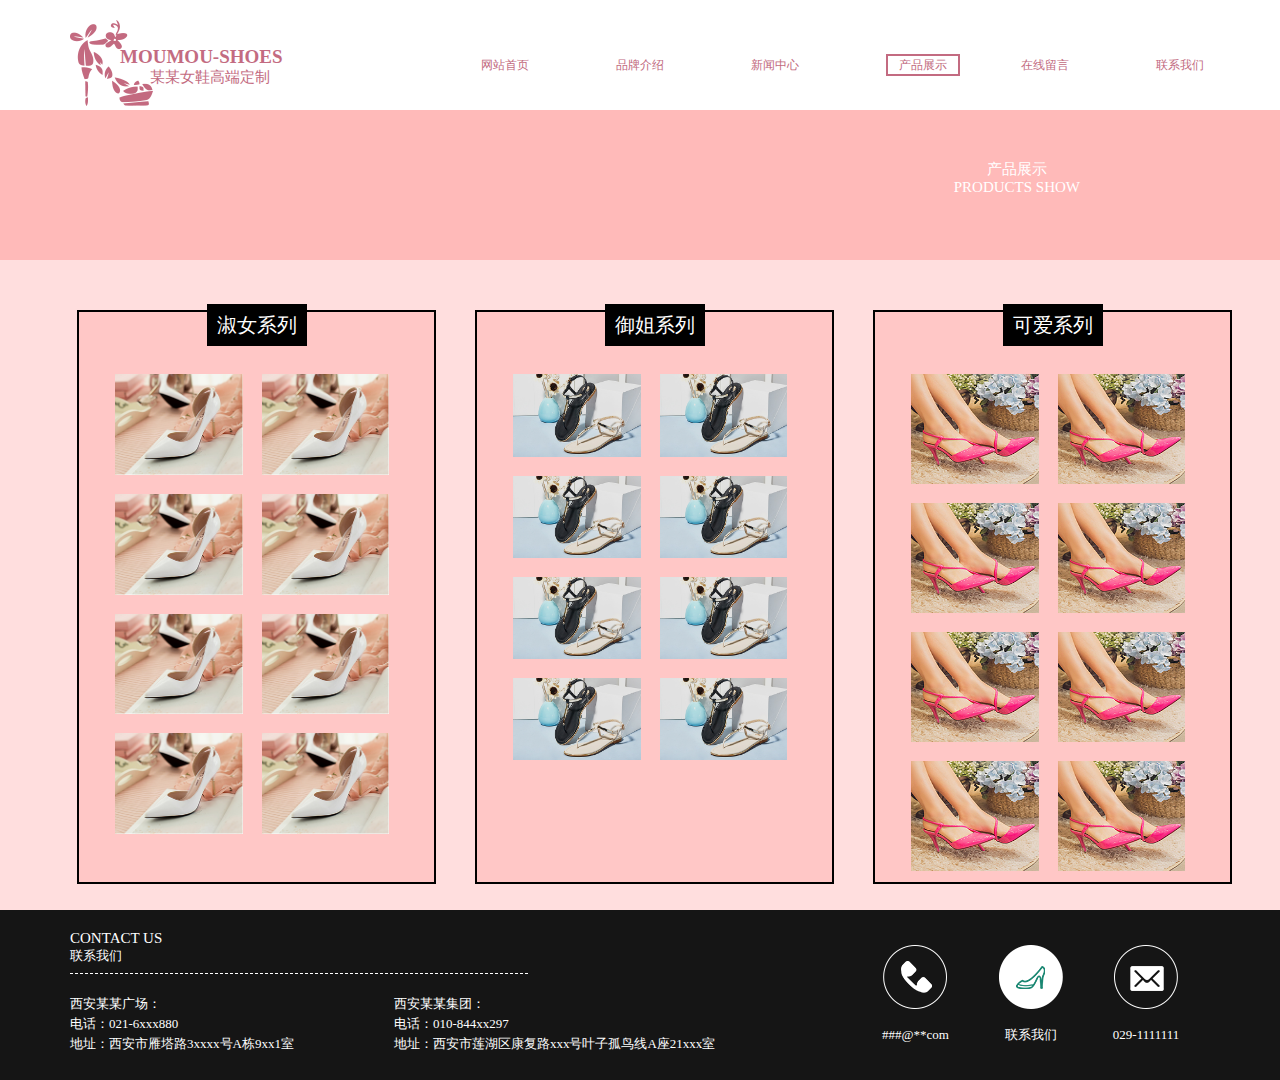
<file: product.html>
<!DOCTYPE html>
<html>
<head lang="en">
    <meta charset="UTF-8">
    <title>产品展示</title>
    <link rel="stylesheet" href="css/index.css"/>
    <script src="js/index.js"></script>
</head>
<body>
<div id="container" style="background-color: rgba(255, 186, 185, 0.48)">
    <div class="index-top">
        <div class="index-top-left">
            <div class="logo_03"> <img src="imgs/logo_03_sd90.png"></div>
            <div class="logo_word">
                <span>MOUMOU-SHOES</span><br>
                <span>&nbsp;&nbsp;&nbsp;&nbsp;&nbsp;&nbsp;&nbsp;&nbsp;某某女鞋高端定制</span>
            </div>
        </div>
        <div class="index-top-right">
            <ul>
                <li><a class="s" href="index.html">网站首页</a></li>
                <li><a  href="brand.html">品牌介绍</a></li>
                <li><a class="s"  href="NEWS.html">新闻中心</a></li>
                <li><a class="select s" class="s" href="product.html">产品展示</a></li>
                <li><a class="s"  href="Message.html">在线留言</a></li>
                <li><a  class="s" href="contact.html">联系我们</a></li>
            </ul>
        </div>

    </div>
    <div class="string" style="color: white;font-size: 15px">
        <div style="margin-top:50px;text-align: center;float: right;margin-right: 200px">
            <p>产品展示</p>
            <p>PRODUCTS SHOW</p>
        </div>
    </div>
    <div class="kinds" style="margin-top: 200px">
        <div class="kind">
            <p style="text-align: center"><a style="padding:10px;background-color: black;color:white ;font-size: 20px" href="xilie.html">淑女系列</a></p>
         <div style="padding: 10%" >
             <img style="width: 45%" src="imgs/phoneimg_09_xjw0.jpg">
             <img style="width: 45%;margin-left: 15px" src="imgs/phoneimg_09_xjw0.jpg">
             <img style="width: 45%;margin-top: 15px" src="imgs/phoneimg_09_xjw0.jpg">
             <img style="width: 45%;margin-left: 15px;margin-top: 15px" src="imgs/phoneimg_09_xjw0.jpg">
             <img style="width: 45%;margin-top: 15px" src="imgs/phoneimg_09_xjw0.jpg">
             <img style="width: 45%;margin-left: 15px;margin-top: 15px" src="imgs/phoneimg_09_xjw0.jpg">
             <img style="width: 45%;margin-top: 15px" src="imgs/phoneimg_09_xjw0.jpg">
             <img style="width: 45%;margin-left: 15px;margin-top: 15px" src="imgs/phoneimg_09_xjw0.jpg">
         </div>
        </div>
        <div  class="kind">
            <p  style="text-align: center"><a style="padding:10px;background-color: black;color:white ;font-size: 20px"  href="xilie.html">御姐系列</a></p>
            <div style="padding: 10%" >
                <img style="width: 45%" src="imgs/phoneshow_03_spjn.jpg ">
                <img style="width: 45%;margin-left: 15px" src="imgs/phoneshow_03_spjn.jpg ">
                <img style="width: 45%;margin-top: 15px" src="imgs/phoneshow_03_spjn.jpg ">
                <img style="width: 45%;margin-left: 15px;margin-top: 15px" src="imgs/phoneshow_03_spjn.jpg ">
                <img style="width: 45%;margin-top: 15px" src="imgs/phoneshow_03_spjn.jpg ">
                <img style="width: 45%;margin-left: 15px;margin-top: 15px" src="imgs/phoneshow_03_spjn.jpg ">
                <img style="width: 45%;margin-top: 15px" src="imgs/phoneshow_03_spjn.jpg ">
                <img style="width: 45%;margin-left: 15px;margin-top: 15px" src="imgs/phoneshow_03_spjn.jpg ">
            </div>
        </div>
        <div class="kind">
            <p  style="text-align: center"><a style="padding:10px;background-color: black;color:white ;font-size: 20px" href="xilie.html">可爱系列</a></p>
            <div style="padding: 10%" >
                <img style="width: 45%;height: 110px" src="imgs/fzb_07_zsig.jpg ">
                <img style="width: 45%;margin-left: 15px;height: 110px" src="imgs/fzb_07_zsig.jpg ">
                <img style="width: 45%;margin-top: 15px;height: 110px" src="imgs/fzb_07_zsig.jpg ">
                <img style="width: 45%;margin-left: 15px;margin-top: 15px;height: 110px" src="imgs/fzb_07_zsig.jpg ">
                <img style="width: 45%;margin-top: 15px;height: 110px" src="imgs/fzb_07_zsig.jpg ">
                <img style="width: 45%;margin-left: 15px;margin-top: 15px;height: 110px" src="imgs/fzb_07_zsig.jpg ">
                <img style="width: 45%;margin-top: 15px;height: 110px" src="imgs/fzb_07_zsig.jpg ">
                <img style="width: 45%;margin-left: 15px;margin-top: 15px;height: 110px" src="imgs/fzb_07_zsig.jpg ">
            </div>
        </div>
    </div>
    <div class="index-foot-2">
        <div class="index-foot-2left">
            <p style="font-size: 15px;margin-left: 70px;margin-top: 20px"> CONTACT US</p>
            <p style="margin-left: 70px;"> 联系我们</p>
            <p class="line_"></p>
            <div class="shanhai" style="margin-top: 20px">
                <div>
                    西安某某广场：<br>

                    电话：021-6xxx880<br>

                    地址：西安市雁塔路3xxxx号A栋9xx1室</div>
                <div>

                    西安某某集团：<br>

                    电话：010-844xx297<br>

                    地址：西安市莲湖区康复路xxx号叶子孤鸟线A座21xxx室
                </div>
            </div>
        </div>
        <div class="index-foot-2right">
            <div><a href="#"><img src="imgs/b_07_su52.png"></a>
                <p>###@**com</p></div>
            <div><a href="#"><img src="imgs/b_05_gm39.png"></a>
                <p>联系我们</p></div>
            <div><a href="#"><img src="imgs/b_03_my9e.png"></a>
                <p>029-1111111</p></div>
        </div>
    </div>
</div>
</body>
</html>
</file>
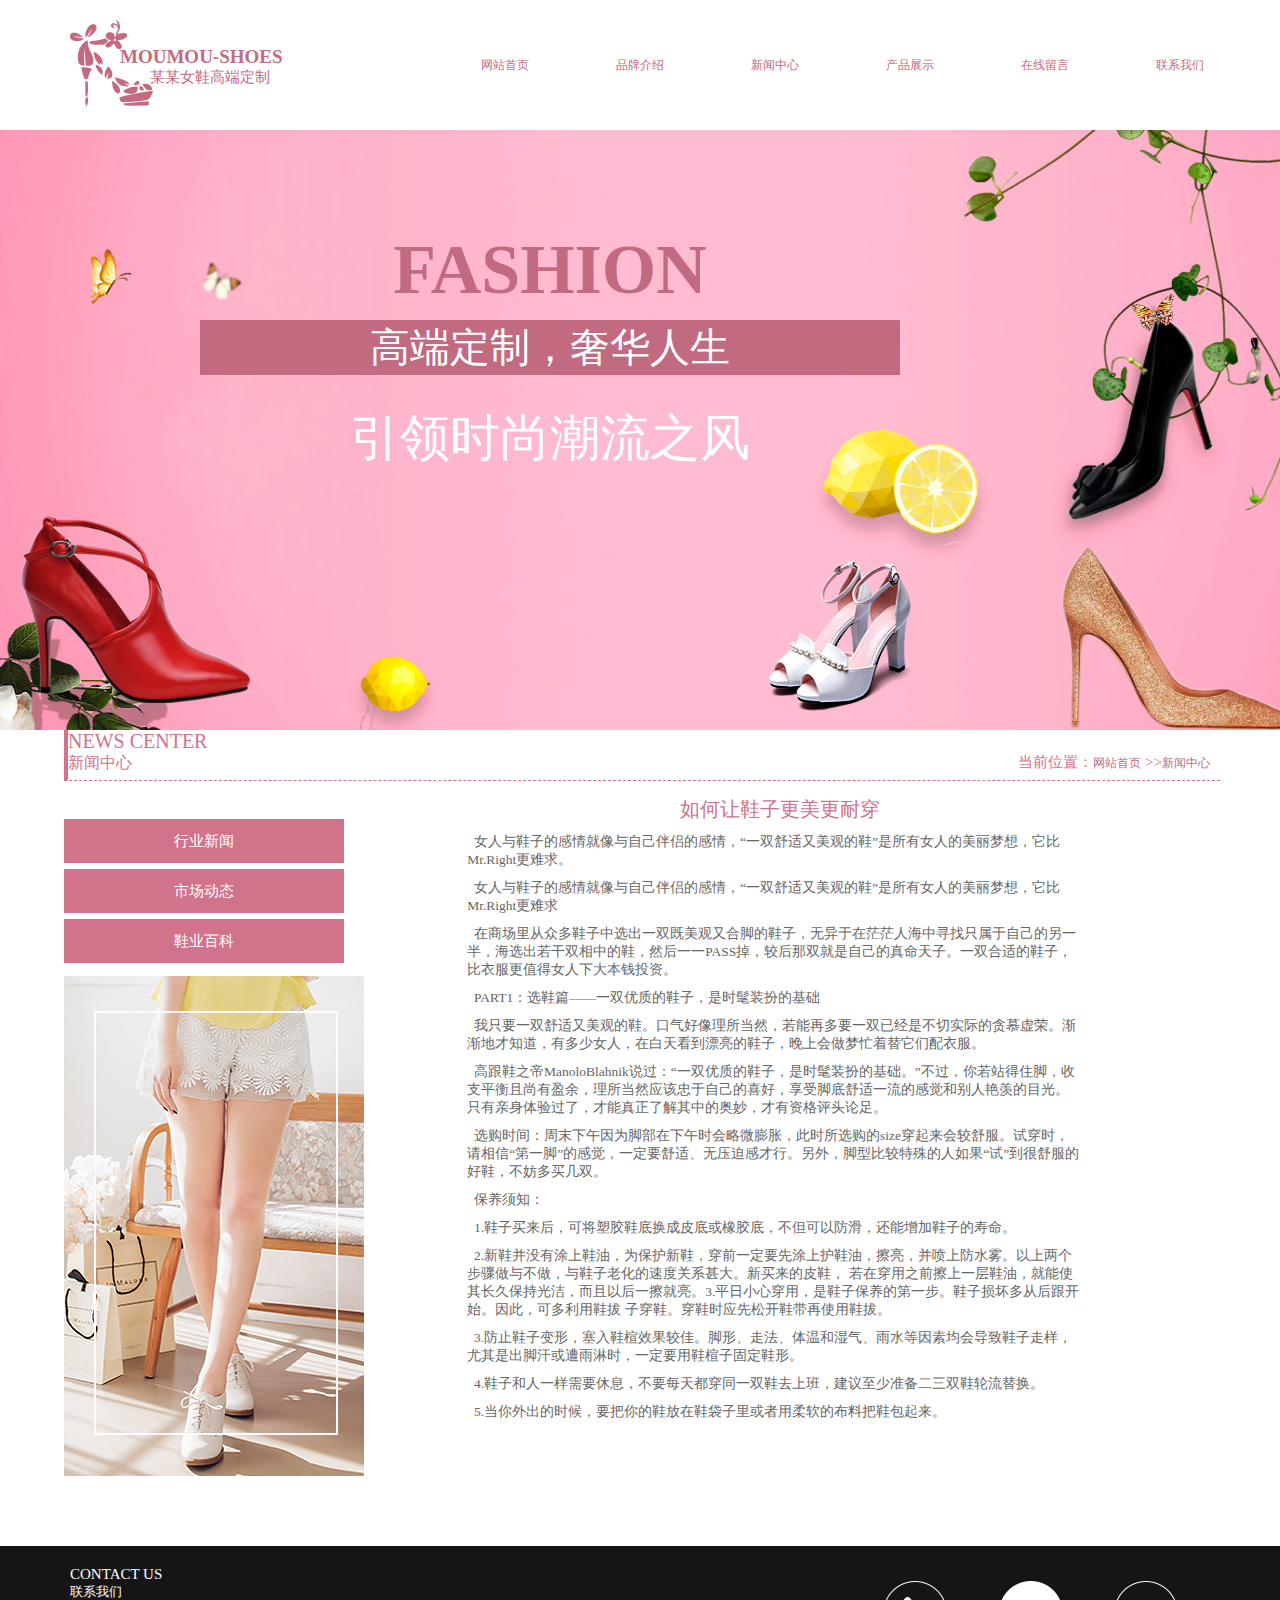
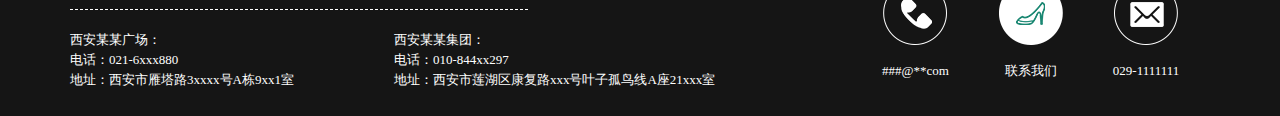
<file: ruhe.html>
<!DOCTYPE html>
<html>
<head lang="en">
    <meta charset="UTF-8">
    <title>新闻中心</title>
    <link rel="stylesheet" href="css/index.css"/>
    <script src="js/index.js"></script>
</head>
<body>
<div id="container">
    <div class="index-top">
        <div class="index-top-left">
            <div class="logo_03"> <img src="imgs/logo_03_sd90.png"></div>
            <div class="logo_word">
                <span>MOUMOU-SHOES</span><br>
                <span>&nbsp;&nbsp;&nbsp;&nbsp;&nbsp;&nbsp;&nbsp;&nbsp;某某女鞋高端定制</span>
            </div>
        </div>
        <div class="index-top-right">
            <ul>
                <li><a class="s" href="index.html">网站首页</a></li>
                <li><a class="s" href="brand.html">品牌介绍</a></li>
                <li><a class="s" href="NEWS.html">新闻中心</a></li>
                <li><a class="s" href="product.html">产品展示</a></li>
                <li><a class="s" href="Message.html">在线留言</a></li>
                <li><a class="s" href="contact.html">联系我们</a></li>
            </ul>
        </div>
    </div>
    <div class="index-middle">
        <div class="index-middle-ceng">
            <p style="margin-right: 200px;margin-top: 50px;color:#c26a80;font-size: 70px;font-weight: bold">FASHION</p>
            <p style="margin-right: 200px;margin-top: 10px;color:white;background-color:#c26a80;font-size: 40px">高端定制，奢华人生</p>
            <p style="margin-right: 200px;margin-top: 30px;font-size: 50px;color: white">引领时尚潮流之风</p>
        </div>
        <div class="index-middle-picture">
            <img style="position:absolute;left:0;top:0;height:600px;width: 1345px;" src="imgs/shouye-1.jpg">
        </div>
    </div>
    <div class="newsmenu">
        <div style="width: 100%;height: 50px;border-left: 4px solid #d1738a;
       border-bottom: 1px dashed #d1738a">
            <p style="color:#d1738a;font-size: 20px">NEWS CENTER</p>
            <div>
                <div style="float:left;color:#d1738a ;font-size: 16px">新闻中心</div>
                <div style="float: right;color:#d1738a;font-size: 15px ;margin-right: 10px">当前位置：<a href="index.html ">网站首页</a> >><a href="NEWS.html">新闻中心</a></div>
            </div>
        </div>
        <div class="hangye">
            <div class="hangyeleft">
                <a class="hangyemenu" href="NEWS.html">行业新闻</a>
                <br>
                <a class="hangyemenu" href="NEWS.html">市场动态</a>
                <br>
                <a class="hangyemenu" href="NEWS.html">鞋业百科</a>
                <div style="margin-top: 10px">
                    <div class="activexian"></div>
                    <img src="imgs/phone_img_06_rjcl.jpg">
                </div>
            </div>
            <div class="ruhe" style="border: 0">
                <p style="font-size:20px;color: #d1738a;text-align: center ">&nbsp;&nbsp;如何让鞋子更美更耐穿</p>
                <p>&nbsp;&nbsp;女人与鞋子的感情就像与自己伴侣的感情，“一双舒适又美观的鞋”是所有女人的美丽梦想，它比Mr.Right更难求。</p>
                <p>&nbsp;&nbsp;女人与鞋子的感情就像与自己伴侣的感情，“一双舒适又美观的鞋”是所有女人的美丽梦想，它比Mr.Right更难求</p>
                <p>&nbsp;&nbsp;在商场里从众多鞋子中选出一双既美观又合脚的鞋子，无异于在茫茫人海中寻找只属于自己的另一半，海选出若干双相中的鞋，然后一一PASS掉，较后那双就是自己的真命天子。一双合适的鞋子，比衣服更值得女人下大本钱投资。</p>
                <p>&nbsp;&nbsp;PART1：选鞋篇——一双优质的鞋子，是时髦装扮的基础</p>
                <p>&nbsp;&nbsp;我只要一双舒适又美观的鞋。口气好像理所当然，若能再多要一双已经是不切实际的贪慕虚荣。渐渐地才知道，有多少女人，在白天看到漂亮的鞋子，晚上会做梦忙着替它们配衣服。</p>
                <p>&nbsp;&nbsp;高跟鞋之帝ManoloBlahnik说过：“一双优质的鞋子，是时髦装扮的基础。”不过，你若站得住脚，收支平衡且尚有盈余，理所当然应该忠于自己的喜好，享受脚底舒适一流的感觉和别人艳羡的目光。只有亲身体验过了，才能真正了解其中的奥妙，才有资格评头论足。</p>
                <p>&nbsp;&nbsp;选购时间：周末下午因为脚部在下午时会略微膨胀，此时所选购的size穿起来会较舒服。试穿时，请相信“第一脚”的感觉，一定要舒适、无压迫感才行。另外，脚型比较特殊的人如果“试”到很舒服的好鞋，不妨多买几双。</p>
                <p>&nbsp;&nbsp;保养须知：</p>
                <p>&nbsp;&nbsp;1.鞋子买来后，可将塑胶鞋底换成皮底或橡胶底，不但可以防滑，还能增加鞋子的寿命。</p>
                <p>&nbsp;&nbsp;2.新鞋并没有涂上鞋油，为保护新鞋，穿前一定要先涂上护鞋油，擦亮，并喷上防水雾。以上两个步骤做与不做，与鞋子老化的速度关系甚大。新买来的皮鞋， 若在穿用之前擦上一层鞋油，就能使其长久保持光洁，而且以后一擦就亮。3.平日小心穿用，是鞋子保养的第一步。鞋子损坏多从后跟开始。因此，可多利用鞋拔 子穿鞋。穿鞋时应先松开鞋带再使用鞋拔。</p>
                <p>&nbsp;&nbsp;3.防止鞋子变形，塞入鞋楦效果较佳。脚形、走法、体温和湿气、雨水等因素均会导致鞋子走样，尤其是出脚汗或遭雨淋时，一定要用鞋楦子固定鞋形。</p>
                <p>&nbsp;&nbsp;4.鞋子和人一样需要休息，不要每天都穿同一双鞋去上班，建议至少准备二三双鞋轮流替换。</p>
                <p>&nbsp;&nbsp;5.当你外出的时候，要把你的鞋放在鞋袋子里或者用柔软的布料把鞋包起来。</p>
            </div>
        </div>
    </div>
    <div class="index-foot-2">
        <div class="index-foot-2left">
            <p style="font-size: 15px;margin-left: 70px;margin-top: 20px"> CONTACT US</p>
            <p style="margin-left: 70px;"> 联系我们</p>
            <p class="line_"></p>
            <div class="shanhai" style="margin-top: 20px">
                <div>
                    西安某某广场：<br>

                    电话：021-6xxx880<br>

                    地址：西安市雁塔路3xxxx号A栋9xx1室</div>
                <div>

                    西安某某集团：<br>

                    电话：010-844xx297<br>

                    地址：西安市莲湖区康复路xxx号叶子孤鸟线A座21xxx室
                </div>
            </div>
        </div>
        <div class="index-foot-2right">
            <div><a href="#"><img src="imgs/b_07_su52.png"></a>
                <p>###@**com</p></div>
            <div><a href="#"><img src="imgs/b_05_gm39.png"></a>
                <p>联系我们</p></div>
            <div><a href="#"><img src="imgs/b_03_my9e.png"></a>
                <p>029-1111111</p></div>
        </div>
    </div>
</div>
</body>
</html>
</file>
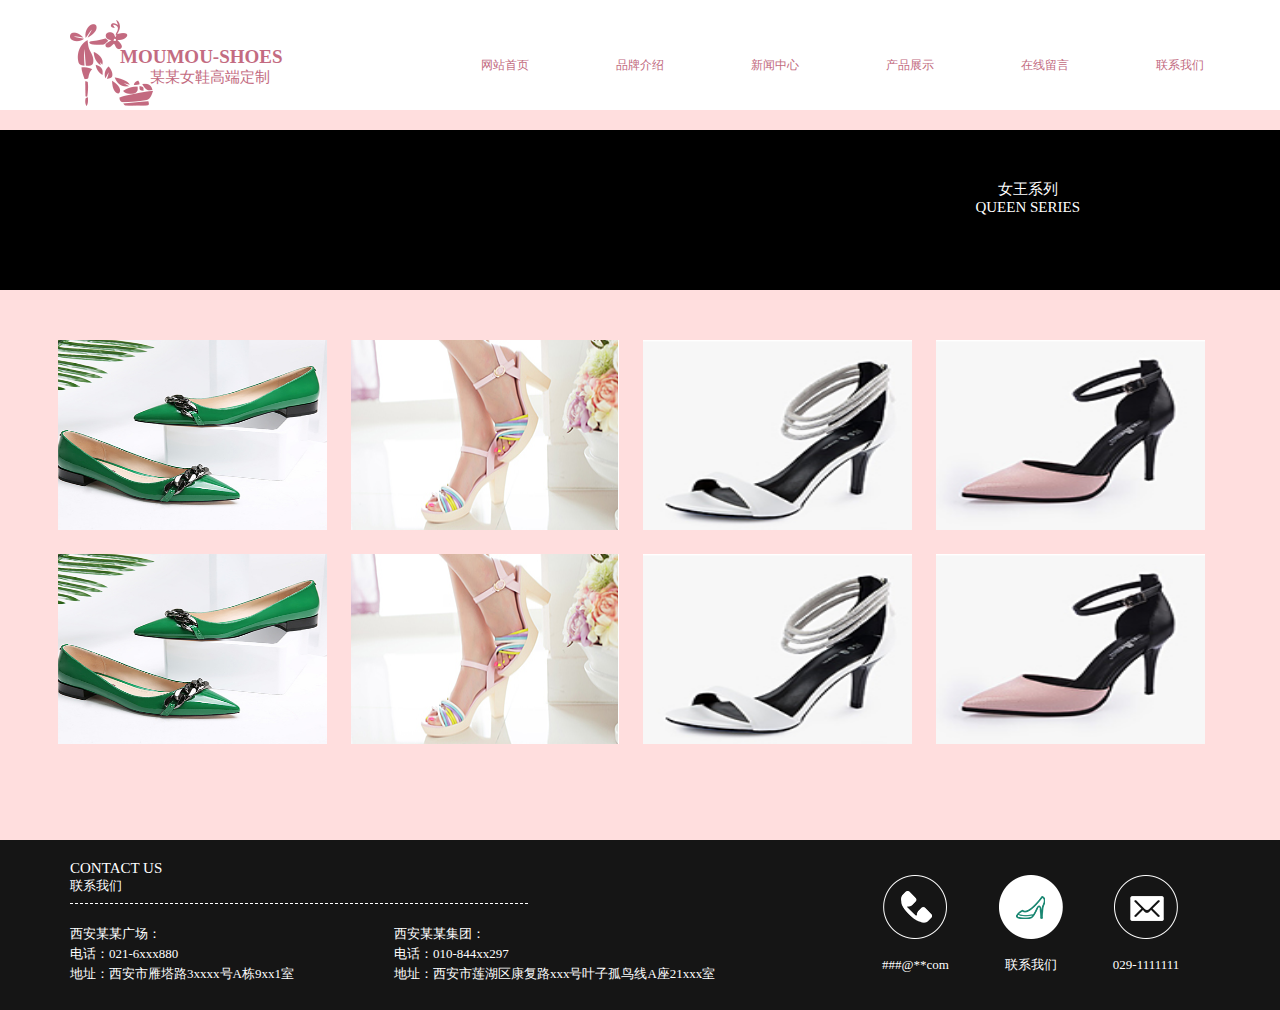
<file: xilie.html>
<!DOCTYPE html>
<html>
<head lang="en">
    <meta charset="UTF-8">
    <title>QUEEN SERIERS</title>
    <link rel="stylesheet" href="css/index.css"/>
    <script src="js/index.js"></script>
</head>
<body>
<div id="container" style="background-color: rgba(255, 186, 185, 0.48)">
    <div class="index-top">
        <div class="index-top-left">
            <div class="logo_03"> <img src="imgs/logo_03_sd90.png"></div>
            <div class="logo_word">
                <span>MOUMOU-SHOES</span><br>
                <span>&nbsp;&nbsp;&nbsp;&nbsp;&nbsp;&nbsp;&nbsp;&nbsp;某某女鞋高端定制</span>
            </div>
        </div>
        <div class="index-top-right">
            <ul>
                <li><a class="s" href="index.html">网站首页</a></li>
                <li><a class="s" href="brand.html">品牌介绍</a></li>
                <li><a class="s" href="NEWS.html">新闻中心</a></li>
                <li><a class="s" href="product.html">产品展示</a></li>
                <li><a class="s" href="Message.html">在线留言</a></li>
                <li><a class="s" href="contact.html">联系我们</a></li>
            </ul>
        </div>
    </div>
    <div class="index-middle" style="height: 160px">
        <div class="brand-middle1" style="height: 160px">
            <div class="string" style="background-color: #000000;color: white;font-size: 15px;height: 160px">
                <div style="margin-top:50px;text-align: center;float: right;margin-right: 200px">
                    <p>女王系列</p>
                    <p>QUEEN SERIES</p>
                </div>
            </div>

        </div>
    </div>
    <div calss="queen" style="width: 100%;height: 500px">
        <div style="margin-left: 4.5%;margin-top: 50px">
            <a href="buyshoes.html"><img style="margin-right: 20px;margin-bottom: 20px; width:22% ; height:190px ;" src="imgs/producta.jpg"></a>
            <a href="buyshoes.html"><img style="margin-right: 20px;margin-bottom: 20px; width:22% ;  height:190px ;"src="imgs/phoneimg_06_t42g.jpg"></a>
            <a href="buyshoes.html"><img style="margin-right: 20px;margin-bottom: 20px; width:22% ;  height:190px ;"src="imgs/phoneshow_08_nols.jpg"></a>
            <a href="buyshoes.html"><img style="margin-right: 20px;margin-bottom: 20px; width:22% ;  height:190px ;"src="imgs/phoneshow_06_6dkx.jpg"></a>
            <a href="buyshoes.html"><img style="margin-right: 20px;margin-bottom: 20px; width:22% ;  height:190px ;"src="imgs/producta.jpg"></a>
            <a href="buyshoes.html"><img style="margin-right: 20px;margin-bottom: 20px; width:22% ;  height:190px ;"src="imgs/phoneimg_06_t42g.jpg"></a>
            <a href="buyshoes.html"><img style="margin-right: 20px;margin-bottom: 20px; width:22% ;  height:190px ;"src="imgs/phoneshow_08_nols.jpg"></a>
            <a href="buyshoes.html"><img style="margin-right: 20px;margin-bottom: 20px; width:22% ;  height:190px ;"src="imgs/phoneshow_06_6dkx.jpg"></a>

        </div>
    </div>
    <div class="index-foot-2">
        <div class="index-foot-2left">
            <p style="font-size: 15px;margin-left: 70px;margin-top: 20px"> CONTACT US</p>
            <p style="margin-left: 70px;"> 联系我们</p>
            <p class="line_"></p>
            <div class="shanhai" style="margin-top: 20px">
                <div>
                    西安某某广场：<br>

                    电话：021-6xxx880<br>

                    地址：西安市雁塔路3xxxx号A栋9xx1室</div>
                <div>

                    西安某某集团：<br>

                    电话：010-844xx297<br>

                    地址：西安市莲湖区康复路xxx号叶子孤鸟线A座21xxx室
                </div>
            </div>
        </div>
        <div class="index-foot-2right">
            <div><a href="#"><img src="imgs/b_07_su52.png"></a>
                <p>###@**com</p></div>
            <div><a href="#"><img src="imgs/b_05_gm39.png"></a>
                <p>联系我们</p></div>
            <div><a href="#"><img src="imgs/b_03_my9e.png"></a>
                <p>029-1111111</p></div>
        </div>
    </div>
</div>
</body>
</html>
</file>
<file: css/index.css>
*{
    margin: 0;
    padding: 0;

}
#container{
    width:100%;
    overflow-x:hidden;
    height: auto;
}
.index-top{
    width: 100%;
    height: 110px;
    background-color: white;
}
.index-middle{
    width: 100%;
    height:600px;
    margin-top: 20px;
}
.index-top-left{
    float: left;
    width: 20%;
    height: 110px;
    margin-top: 20px;
    margin-left: 70px;
}
.index-top-right{
    float: left;
    width: 65%;
    height: 110px;
    margin-top: 20px;
    margin-left: 120px;
}
.logo_03{
    position:absolute;
    float: left;
    z-index: 0;
}
.logo_word{
    float: left;
    position:absolute;
    z-index: 1;
    color: #c36b81;
    margin-top: 26px;
    margin-left: 50px;
    font-size: 15px;
}
.logo_word>span:nth-child(1){
    font-weight: bold;
    font-size: 19px;
}

.index-top-right>ul>li{
    width: 100px;
    margin-top: 35px;
    margin-left: 35px;
    list-style: none;
    float: left;
    font-size: 16px;
}
a{
    text-decoration:none;
    color: #c26a80 ;
    font-size: 12px;
}
.index-top-right ul li a{
    text-decoration:none;
    color: #c26a80;
    width: 100px;
}
.select{
    border: 2px solid #c36b81;
    padding: 2px 11px 2px 11px ;/*�ϣ��ң��£���*/
}
.index-middle-picture{
    position: absolute;
    text-align: center;
    z-index: 0;
}
.index-middle-ceng{
    position: absolute;
    z-index: 1;
    text-align: center;
    width: 900px;
   /* border: 1px solid silver;*/
    margin-left: 200px;
    margin-top: 50px;
}
.Mceng_1{
    position: absolute;
    z-index: 2;
    color: #c36b81;
    font-size: 100px;
    font-weight: bold;
    margin-left: 250px;
    transition:  all 0.5s linear;
}
.Mceng_1:hover{
    transform: rotatey(180deg);
}
.Mceng_2{
    width: 530px;
    margin-left: 95px;
    color: white;
    line-height: 10px;
    padding:7px 0 7px 0 ;
    background-color:#c36b81;
    margin-top: 130px;
}
.Mceng_3{
    margin-top: 30px;
    font-size: 47px;
    color: #ff72a7;
}
.Mceng_4{
    margin-top: 10px;
    color: white;
    font-size: 45px;
}
.ceng5_w{
    position: absolute;
    z-index: 3;
    margin-left: 325px;
    font-size: 46px;
    color: white;
    margin-top:10px;
    transition: all 1s linear;
}
.Mceng_5>span{
    margin-top:45px;
    margin-left:243px ;
    float: left;
    display: block;
    width: 80px;
    border-bottom:2px solid white ;
}
.ceng5_w:hover{
    transform: rotatey(360deg);
}
.index-middle2{
    position: relative;
    width: 90%;
    height:1555px ;
    margin:0 auto;
   /* border: 1px solid silver;*/
    margin-top: 30px;
}
.index-middle21{
    position: relative;
    width: 100%;
    height:200px;
    margin:0 auto;
}
.index-middle21_left{
    float: left;
    width: 42%;
    height: 200px;
}
.index-middle21_leftceng{
    position: absolute;
    z-index: 1;
    color: white;
    text-align: center;
    font-size: 20px;
    line-height: 40px;
    width: 510px;
    height: 200px;
    background-color: rgba(65, 65, 70, 0.58);
    transition: all 1s linear;
}
.index-middle21_leftceng:hover{
    opacity: 0;
}
.index-middle21_right{
    float: left;
    width: 58%;
    height: 200px;
}
.index-middle21-right1,.index-middle21-right2,.index-middle21-right3{
    margin-left: 34.5px;
  float: left;
}
.middle_r21C{
    position: absolute;
    z-index: 1;
    width: 170px;
    height: 170px;
    color: white;
    text-align: center;
    line-height: 170px;
    margin:15px 0 0 15px;
    background-color: rgba(65, 65, 70, 0.36);
    transition: all 0.5s linear;
}
.middle_r21C:hover{
    opacity: 0;
    transform: rotatez(360deg);
}
.index-middle22{
    position: relative;
    width: 100%;
    height:1000px ;
    margin:0 auto;
   /* border: 1px solid #c08ca4;*/
    margin-top: 25px;

}
.index-middle22-1{
    position: absolute;
    z-index: 0;
    margin-top: 40px;
    width:100%;
    height: 680px;
    background-color: rgba(234, 234, 234, 0.59);
}
.index-middle22-1left{
    padding: 20px 20px 0 20px;
    float: left;
    width:47%;
    height: 650px;
}
.index-middle22-1right{
    float: right;
    width: 18%;
    height: 650px;

}
.index-middle22-1left>p:nth-child(1){
    font-size: 25px;
    color: #ff72a7;
    line-height: 40px;
}
.index-middle22-1left>p:nth-child(2){
    font-size: 20px;
    color: #ff72a7;
    line-height: 30px;
}
.index-middle22-1left>p:nth-child(3){
    font-size: 12px;
    color: #ff72a7;
    margin-bottom: 20px;
}
.index-middle22-1left>div:nth-child(1) {
    width: 100%;
    font-size: 15px;
    color: #676762;
}
.liaojie{
    margin-bottom: 50px;
    margin-left: 30px;
    width: 70px;
    padding: 5px 25px 5px 30px;
    border: 1px solid  #c36b81;
}
.EACH{
    margin-top: 30px;
}
.EACH>p{
    color: #bebeb5;
    font-size: 15px;
    line-height: 25px;
    margin-left: 20px;
}
.gongzhu{
    margin-top: 20px;
}
.gongzhu>p{
    font-size: 14px;
    line-height: 35px;
    margin-left: 20px;
}
.index-middle22-2{
    position: absolute;
    z-index: 1;
}
.index-middle22-2-1{
    float: left;
    margin-top: 520px;
}
.index-middle22-2-2{
    float: left;
    width: 605px;
    height:auto;

    margin-left: 76px;
}
.index-middle22-2-2>div{
    float: left;
}
.index-middle22-2-3{
    position: absolute;
    z-index: 2;
    width: 100%;
    height: auto;
    margin-top: 1050px;
}
.index-middle22-2-3left{
    margin-top: 20px;
float: left;
}
.index-middle22-2-3right{
    float: right;
    margin-top: 146px;
}
.index-middle22-2-3right>div{
    float:right;
    margin-left: 35px;
}
.index-foot-1{
    margin-top: 30px;
    width: 100%;
    height: 400px;
    background:url("http://tpl-cb139e7.pic-tpl.websiteonline.cn/upload/new_img_32_n58f.jpg");
    background-position: center center;
    background-repeat: no-repeat;
}
.index-foot-1left{
    float: left;
    width: 47%;
    height: 400px;
}
.index-foot-1right{
    float: left;
    width: 50%;
    height: 400px;
    padding-left: 25px;
}
.index-foot-1left>p:nth-child(1){
    margin-top: 50px;
    margin-right: 100px;
   text-align: right;
    font-size: 30px;
    color: #ff72a7;
}
.index-foot-1left>p:nth-child(2){
    margin-right: 100px;
    text-align: right;
    font-size: 20px;
    line-height: 20px;
    color: #ff72a7;
}
.ruhe{
    width: 91%;
    color: #666666;
    list-style: none;
    height: auto;
    margin-top: 15px;
    padding-bottom: 8px;
    border-bottom: 1px dotted  #666666;
}
.index-foot-2{
    width: 100%;
    height: 170px;
    background-color: #151515;
}
.index-foot-2left{
    float: left;
    width: 65%;
    height: 170px;
    color: white;
    font-size: 13px;
}
.index-foot-2right{
    float: left;
    width: 30%;
    height: 170px;
}
.index-foot-2right>div{
    margin-top: 35px;
    float: left;
    margin-left: 50px;
    font-size: 13px;
    line-height: 30px;
    text-align: center;
    color: white;
}
.shanhai>div:nth-child(1){
    margin-left: 70px;
    line-height: 20px;
    float: left;
}
.shanhai>div:nth-child(2){
    line-height: 20px;
    float: left;
    margin-left: 100px;
}
.line_{
    margin-left: 70px;
    width: 55%;
    height: 8px;
    border-bottom: 1px dashed white;
}
.c23C{
    position: absolute;
    z-index: 3;
    width:152px;
    height: 150px;
    background-color: rgba(0, 0, 0, 0.4);
    transition: all 1s linear;
   }
.c23C:hover{
    transform: rotate(120deg);
    transform-origin: left top;
    opacity: 0;
}
/*#############################*/
.brand-middle1{
    width: 100%;
    height: 500px;
}
.string{
    position: absolute;
    z-index: 0;
    width: 100%;
    height: 150px;
  background-color: #ffbab9;
}
.brM{
    position: absolute;
    z-index: 1;
    width: 100%;
    height: 500px;
    margin-top: 80px;

}
.br-mid1left{
    float: left;
    width: 50%;
    height: auto;

}
.br-mid1right{
    float: right;
  /*  background-color: rgba(187, 161, 238, 0.44);*/
    width: 50%;
    height: auto;

}
.summer{
    width: 70%;
    height: 110px;
    margin-left: 150px;
}
.summer>div:nth-child(1){
    float: left;
    width: 60px;
    height: 60px;
    margin-top: 25px;
    margin-right: 40px;
    background-color: #080405;
}
.summer>div:nth-child(2){
    float: left;
    width: 70%;
    color: #030303;

    font-size: 35px;
}
.brand-middle2{
    width: 100%;
    height: auto;
}
.brand-middle2left{
    float: left;
    width: 45%;
    font-size: 13px;
    line-height: 20px;
}
.brand-middle2right{
    float: left;
    width: 45%;
    font-size: 13px;
    line-height: 23px;
    margin-left: 82px;
    margin-top: 30px;
}
.brand-middle2bottom{
    width: 100%;
    height: auto;
}
.brand-middle2bottom>img{
    margin-top: 50px;
    margin-left: 33px;
}
.newsmenu{
    width: 90%;
    margin: 0 auto;
    height:auto;
}
.hangye{
    width: 100%;
    height: 750px;
}
.hangyeleft{
    float: left;
    width: 35%;
    height: 600px;
    margin-top:20px ;
}
.hangyeright{
    float: left;
    width: 65%;
    height: auto;
}
.hangyemenu{
  padding:14px 110px 14px 110px;
    line-height: 50px;
    background-color: #d1738a;
    margin-top: 20px;
    font-size: 15px;
    color: white;
}
.hangyemenu:hover{
    padding:14px 110px 14px 110px;
    line-height: 50px;
    background-color: rgba(227, 125, 150, 0.84);
}
.activexian{
    position: absolute;
    z-index: 1;
    width: 240px;
    height: 420px;
    margin: 35px 30px 35px 30px ;
    border: 2px solid #fff8fd;
    transition: all 1s linear;
}
.activexian:hover{
    opacity: 0;
    height: 0;
    width: 0;
}
.kinds{
    width: 94%;
    height: 600px;
    margin: 0 auto;
}
.kind{
    float: left;
    width: 29.5%;
    height: 570px;
    margin-left: 39px;
    background-color: rgba(255, 186, 185, 0.64);
    border: 2px solid black;
}
.message{
    width: 100%;
    height: 400px;
    background-image:url("http://shoes-1099129.pic36.websiteonline.cn/upload/con_img.jpg");
}
.map{
    width: 100%;
    height: 600px;
}
.cengmap{
    position: absolute;
    z-index: 1;
    width: 100%;
    height: 600px;
    background-color: rgba(0, 0, 0, 0.51);
}
.left{
    float: left;
    width: 35%;
    height:420px ;
    margin-left: 10%;
    background-color: white;
    margin-top: 60px;
}
.right{
    float: left;
    width: 35%;
    height:420px ;
    margin-left: 10%;
    background-color: white;
    margin-top: 60px;
}
.left>div{
    position: absolute;
    z-index: 2;
    width: 30%;
    height: 360px;
    margin: 30px 2.5% 30px 2.5%;
    border: 3px solid rgba(8, 4, 5, 0.7);
}
.right>div{
    position: absolute;
    z-index: 2;
    width: 30%;
    height: 360px;
    margin: 30px 2.5% 30px 2.5%;
    border: 3px solid rgba(8, 4, 5, 0.7);
}
.ruhe>p{
    margin: 10px 30px 0 30px;
    font-size: 13.5px;
}
.queen{
    margin: 0 auto;
    width: 90%;
    margin-left: 6%;
    height: 800px;
    background-color: rgba(190, 190, 181, 0.52);
}
.queen-1{
    margin-top: 50px;
    width: 100%;
    height: 300px;
    background-color: #a3596c;
}
*{
    margin: 0;
    padding: 0;
}
.box{
    margin: 0 auto;
    width: 84rem;
    height: 600px;
    background-color: #e3f5ce;
    overflow: hidden;
}
.box>ul>li{
    list-style: none;
    float: left;
}
.b{
    transition: all 1s ease-in-out;
}
.ullist{
    width: 336rem;
    height: 600px;
}
.sub{
    background-color:rgb(186, 108, 119);
    color: white;
    border: none;
    width: 150px;
    height: 40px;
    line-height: 40px;
}
.bleft{
    float: left;
    width: 50%;
    height: auto;

}
.bright{
    float: left;
    width: 50%;
    height: auto;

}
</file>
